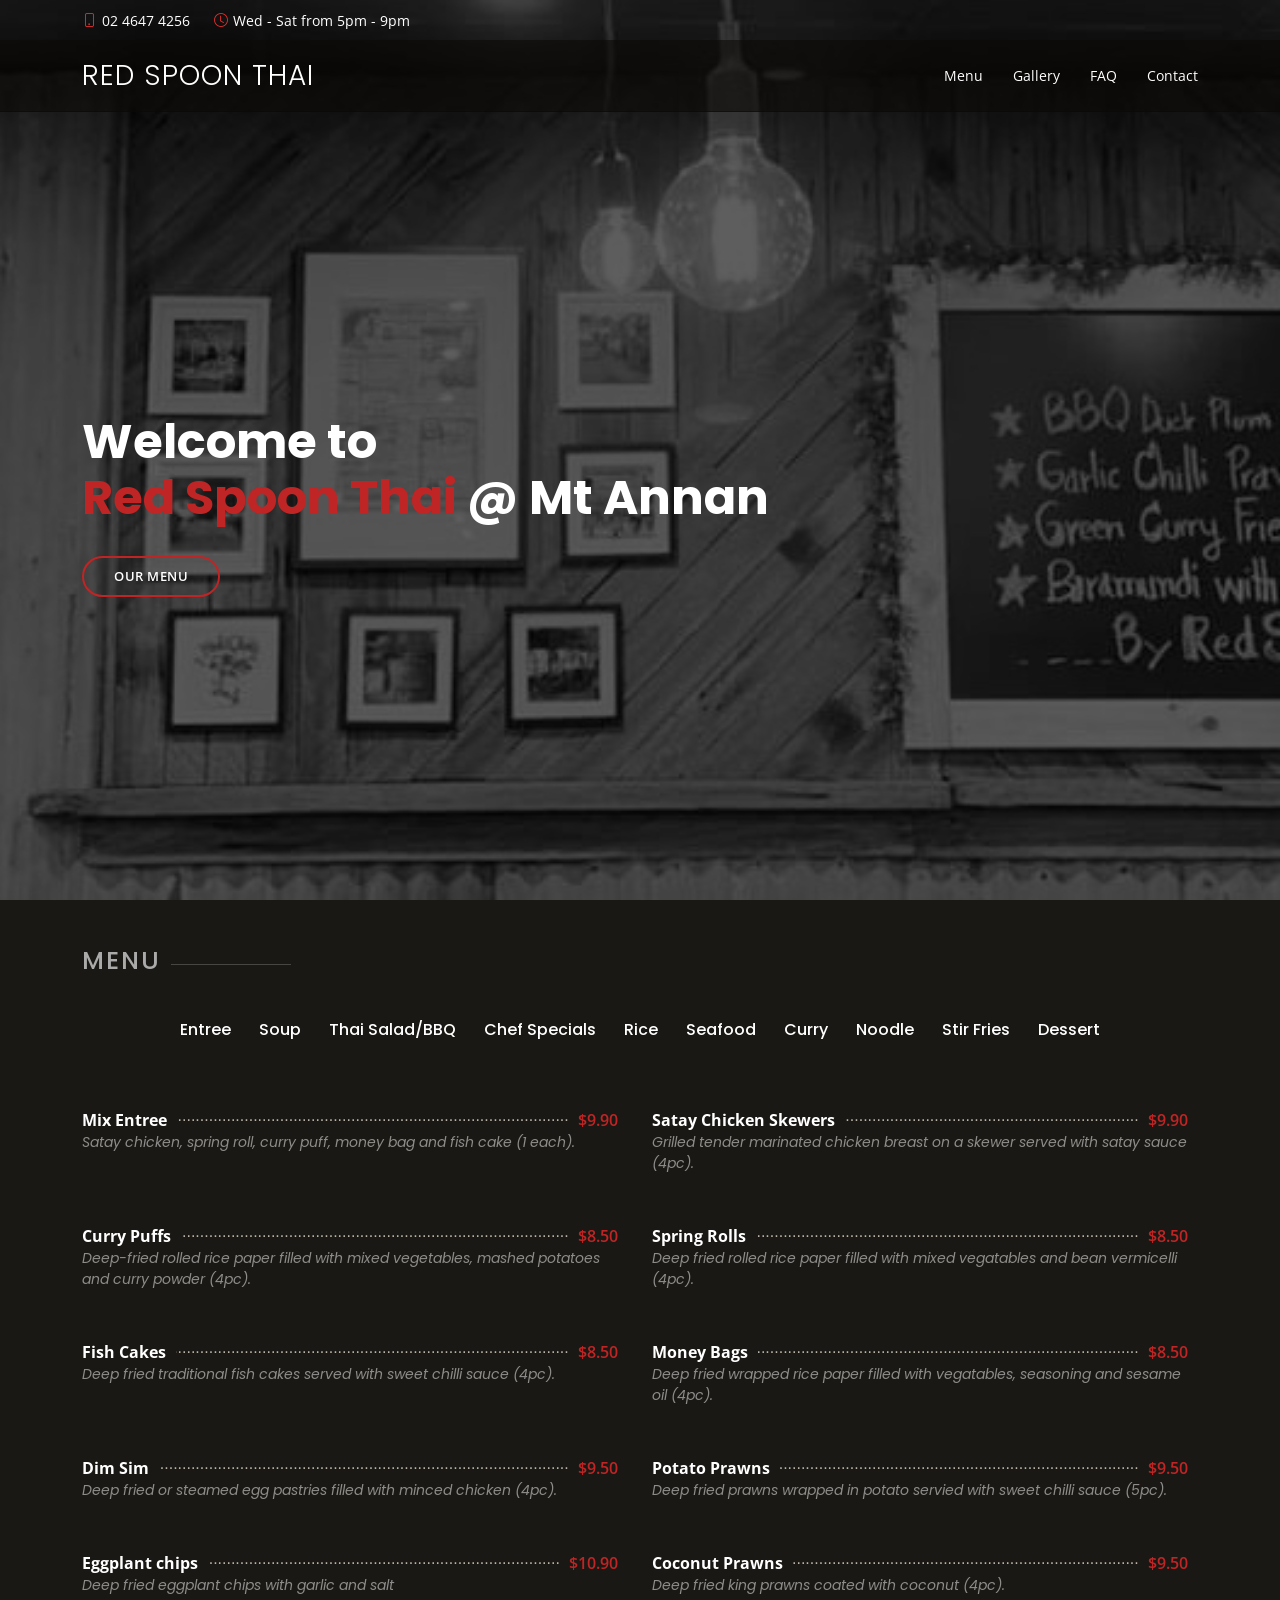
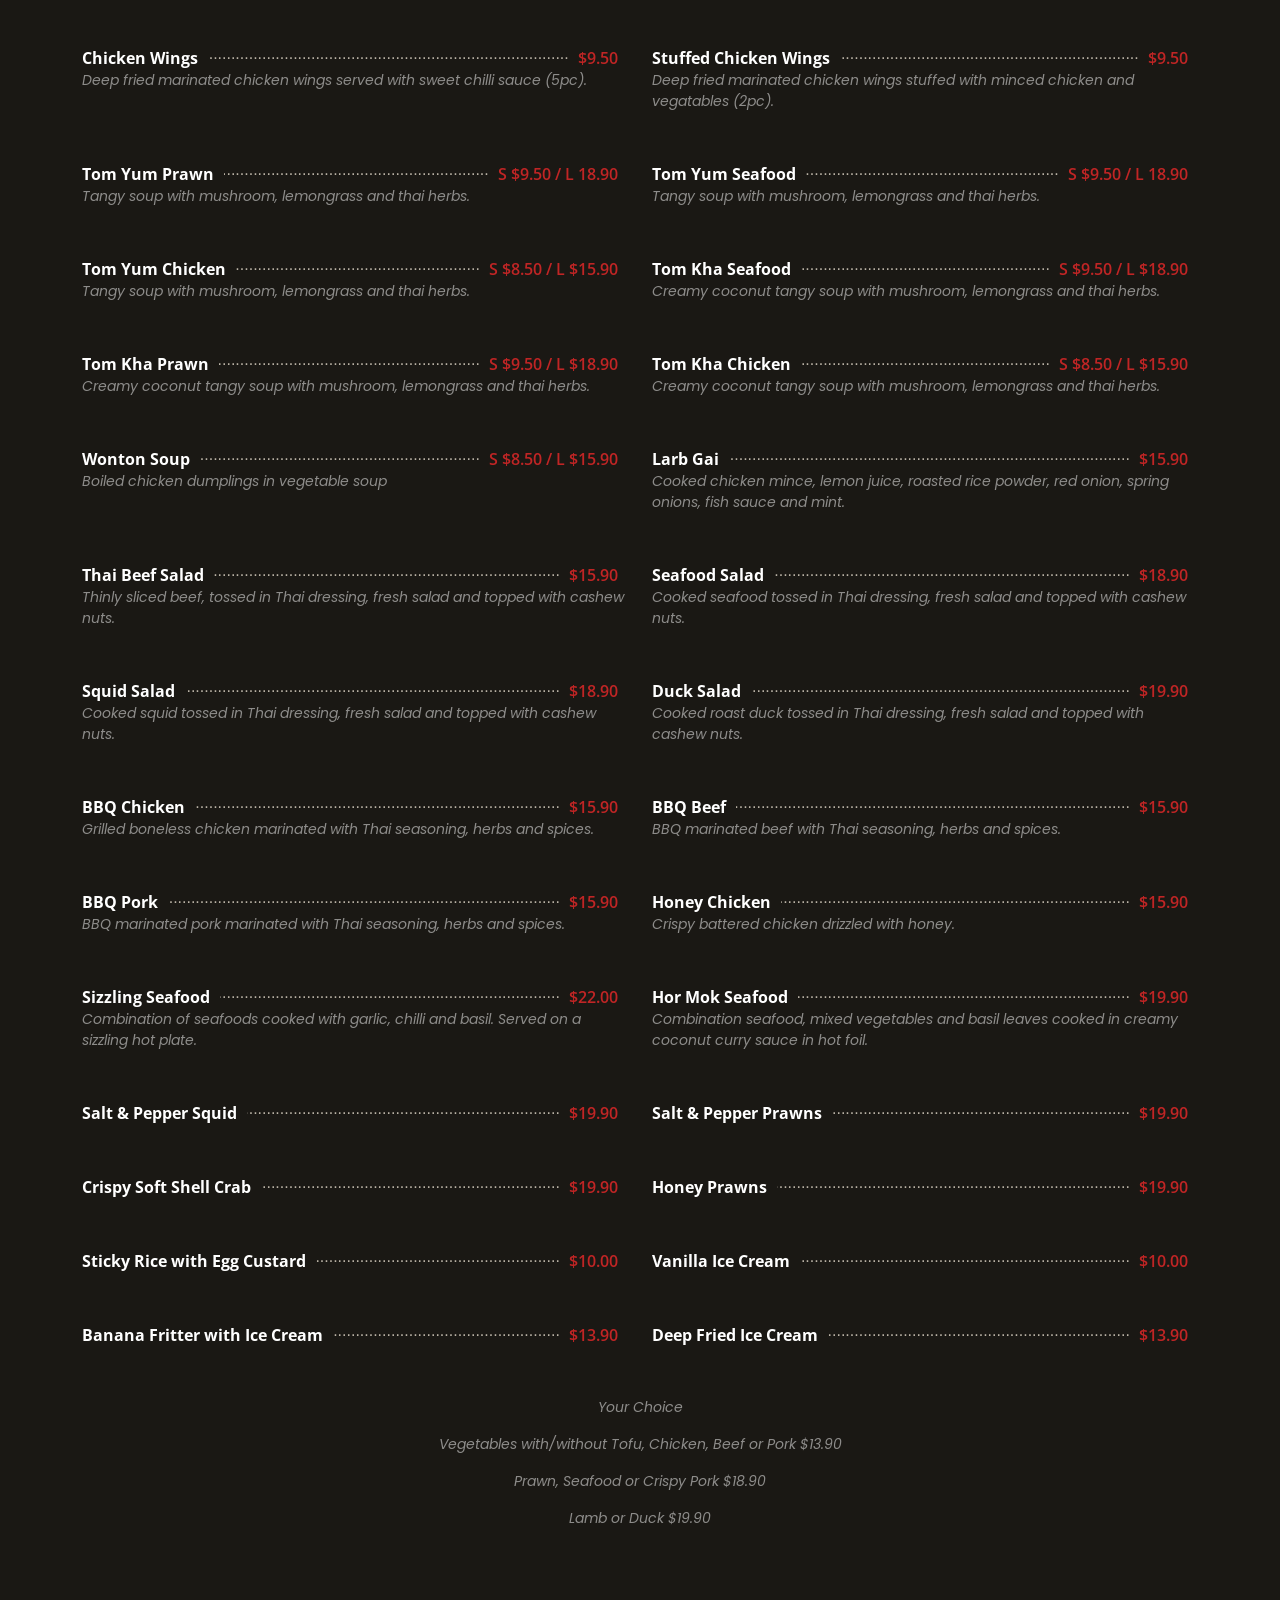
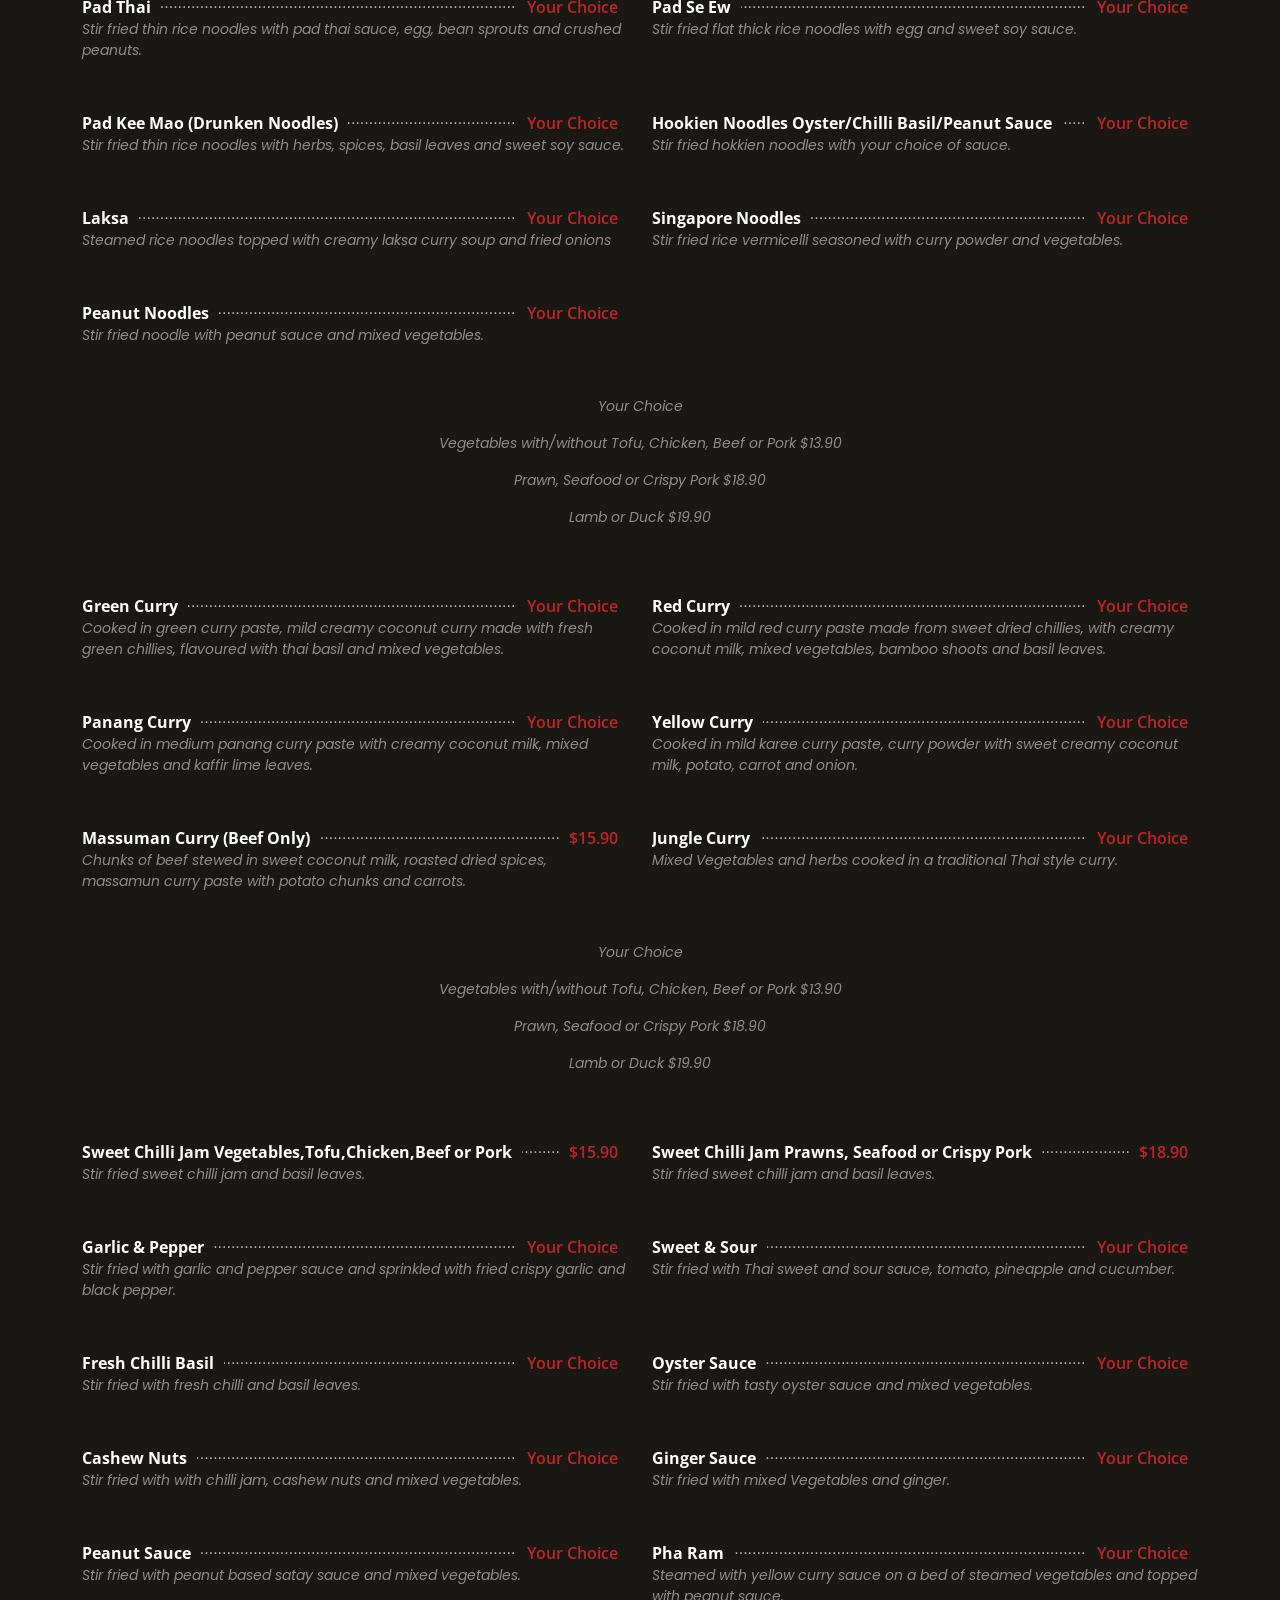
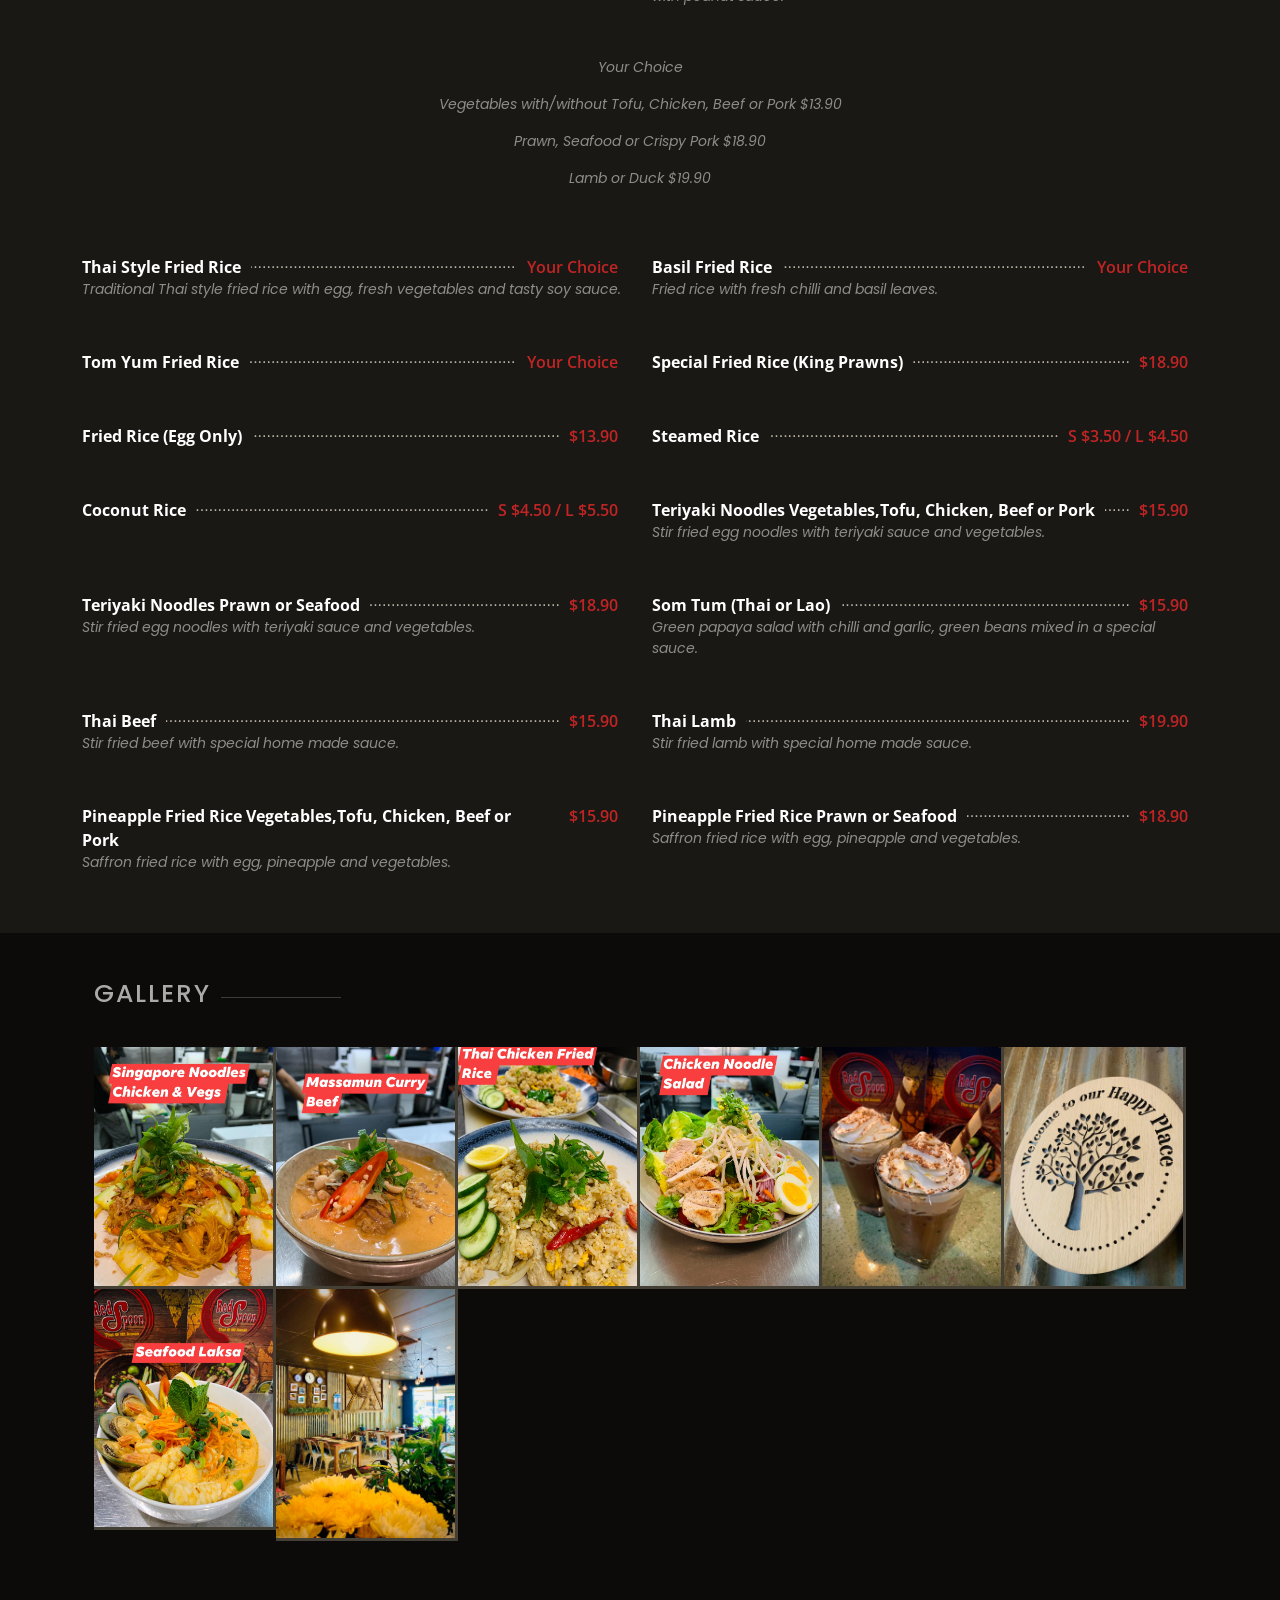
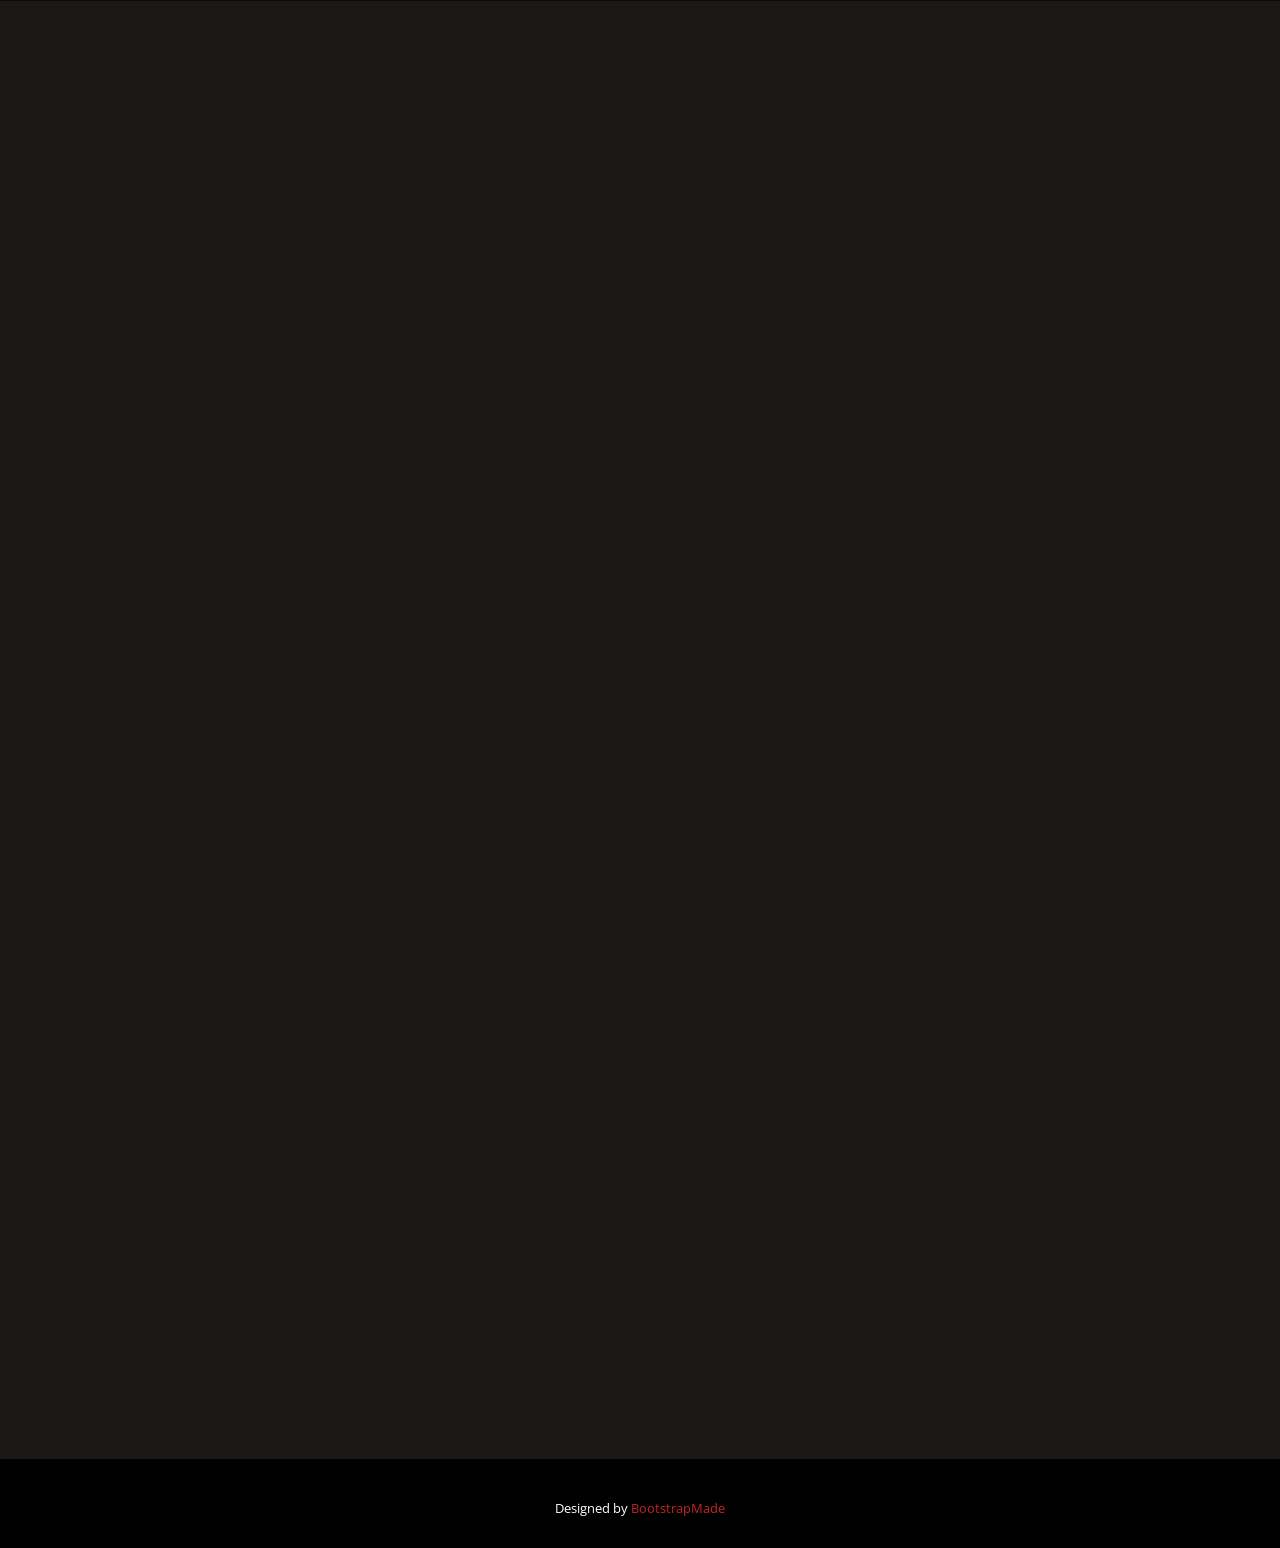
<file: index.html>
<!DOCTYPE html>
<html lang="en">

<head>
  <meta charset="utf-8">
  <meta content="width=device-width, initial-scale=1.0" name="viewport">

  <title>Red Spoon Thai @ Mt Annan</title>
  <meta content="" name="description">
  <meta content="" name="keywords">

  <!-- Favicons 
  <link href="assets/img/redspoonlogo.PNG" rel="icon">
  <link href="assets/img/redspoonlogo.png" rel="apple-touch-icon">
  -->

  <!-- Google Fonts -->
  <link href="https://fonts.googleapis.com/css?family=Open+Sans:300,300i,400,400i,600,600i,700,700i|Playfair+Display:ital,wght@0,400;0,500;0,600;0,700;1,400;1,500;1,600;1,700|Poppins:300,300i,400,400i,500,500i,600,600i,700,700i" rel="stylesheet">

  <!-- Vendor CSS Files -->
  <link href="assets/vendor/animate.css/animate.min.css" rel="stylesheet">
  <link href="assets/vendor/aos/aos.css" rel="stylesheet">
  <link href="assets/vendor/bootstrap/css/bootstrap.min.css" rel="stylesheet">
  <link href="assets/vendor/bootstrap-icons/bootstrap-icons.css" rel="stylesheet">
  <link href="assets/vendor/boxicons/css/boxicons.min.css" rel="stylesheet">
  <link href="assets/vendor/glightbox/css/glightbox.min.css" rel="stylesheet">
  <link href="assets/vendor/swiper/swiper-bundle.min.css" rel="stylesheet">

  <!-- Template Main CSS File -->
  <link href="assets/css/style.css" rel="stylesheet">

  <!-- =======================================================
  * Template Name: Restaurantly - v3.3.0
  * Template URL: https://bootstrapmade.com/restaurantly-restaurant-template/
  * Author: BootstrapMade.com
  * License: https://bootstrapmade.com/license/
  ======================================================== -->
</head>

<body>

  <!-- ======= Top Bar ======= -->
  <div id="topbar" class="d-flex align-items-center fixed-top">
    <div class="container d-flex justify-content-center justify-content-md-between">

      <div class="contact-info d-flex align-items-center">
        <i class="bi bi-phone d-flex align-items-center"><span>02 4647 4256</span></i>
        <i class="bi bi-clock d-flex align-items-center ms-4"><span>Wed - Sat from 5pm - 9pm</span></i>
      </div>
    </div>
  </div>

  <!-- ======= Header ======= -->
  <header id="header" class="fixed-top d-flex align-items-cente">
    <div class="container-fluid container-xl d-flex align-items-center justify-content-lg-between">

       <h1 class="logo me-auto me-lg-0"><a href="index.html">Red Spoon Thai</a></h1>
      <!-- Uncomment below if you prefer to use an image logo -->
      <!--<a href="index.html" class="logo me-auto me-lg-0"><img src="assets\img\redspoonlogo.PNG" alt="" class="img-fluid"></a> -->

      <nav id="navbar" class="navbar order-last order-lg-0">
        <ul>
          <!-- <li><a class="nav-link scrollto" href="#about">About</a></li> -->
          <li><a class="nav-link scrollto" href="#menu">Menu</a></li>
          <!-- <li><a class="nav-link scrollto" href="#specials">News</a></li> -->
          <li><a class="nav-link scrollto" href="#gallery">Gallery</a></li>
          <li><a class="nav-link scrollto" href="#faq">FAQ</a></li>
          <li><a class="nav-link scrollto" href="#contact">Contact</a></li>
        </ul>
        <i class="bi bi-list mobile-nav-toggle"></i>
      </nav><!-- .navbar -->
    </div>
  </header><!-- End Header -->

  <!-- ======= Hero Section ======= -->
  <section id="hero" class="d-flex align-items-center">
    <div class="container position-relative text-center text-lg-start" data-aos="zoom-in" data-aos-delay="100">
      <div class="row">
        <div class="col-lg-8">
          <h1>Welcome to </h1>
          <h1><span>Red Spoon Thai </span>@ Mt Annan</h1>
          <div class="btns">
            <a href="#menu" class="btn-menu animated fadeInUp scrollto">Our Menu</a>
          </div>
        </div>

      </div>
    </div>
  </section><!-- End Hero -->

  <main id="main">

    <!-- ======= About Section ======= 
    <section id="about" class="about">
      <div class="container" data-aos="fade-up">

        <div class="row">
          <div class="col-lg-6 order-1 order-lg-2" data-aos="zoom-in" data-aos-delay="100">
            <div class="about-img">
              <img src="assets/img/about.jpg" alt="">
            </div>
          </div>
          <div class="col-lg-6 pt-4 pt-lg-0 order-2 order-lg-1 content">
            <h3>Placeholder</h3>
            <p class="fst-italic">
              Placeholder
            </p>
            <ul>
              <li><i class="bi bi-check-circle"></i>Point 1</li>
              <li><i class="bi bi-check-circle"></i>Point 2</li>
              <li><i class="bi bi-check-circle"></i>Point 3</li>
            </ul>
            <p>
              Placeholder
            </p>
          </div>
        </div>

      </div>
    </section>
    End About Section -->

    <!-- ======= Menu Section ======= -->
    <section id="menu" class="menu section-bg">
      <div class="container" data-aos="fade-up">

        <div class="section-title">
          <h2>Menu</h2>
          <!--<p>Check Our Menu</p>-->
        </div>

        <div class="row" data-aos="fade-up" data-aos-delay="100">
          <div class="col-lg-12 d-flex justify-content-center">
            <ul id="menu-flters">
              <li data-filter=".filter-entree">Entree</li>
              <li data-filter=".filter-soup">Soup</li>
              <li data-filter=".filter-salad">Thai Salad/BBQ</li>
              <li data-filter=".filter-chef">Chef Specials</li>
              <li data-filter=".filter-rice">Rice</li>
              <li data-filter=".filter-seafood">Seafood</li>
              <li data-filter=".filter-curry">Curry</li>
              <li data-filter=".filter-noodle">Noodle</li>
              <li data-filter=".filter-stir">Stir Fries</li>
              <li data-filter=".filter-dessert">Dessert</li>
            </ul>
          </div>
        </div>

        <div class="row menu-container" data-aos="fade-up" data-aos-delay="200">
    <!-- ======= Entrees  ======= -->
          <div class="col-lg-6 menu-item filter-entree">
            <div class="menu-content">
              <a>Mix Entree</a><span>$9.90</span>
            </div>
            <div class="menu-ingredients">
              Satay chicken, spring roll, curry puff, money bag and fish cake (1 each).
            </div>
          </div>

          <div class="col-lg-6 menu-item filter-entree">
            <div class="menu-content">
              <a>Satay Chicken Skewers</a><span>$9.90</span>
            </div>
            <div class="menu-ingredients">
              Grilled tender marinated chicken breast on a skewer served with satay sauce (4pc).
            </div>
          </div>

          <div class="col-lg-6 menu-item filter-entree">
            <div class="menu-content">
              <a>Curry Puffs</a><span>$8.50</span>
            </div>
            <div class="menu-ingredients">
              Deep-fried rolled rice paper filled with mixed vegetables, mashed potatoes and curry powder (4pc).
            </div>
          </div>

          <div class="col-lg-6 menu-item filter-entree">
            <div class="menu-content">
              <a>Spring Rolls</a><span>$8.50</span>
            </div>
            <div class="menu-ingredients">
              Deep fried rolled rice paper filled with mixed vegatables and bean vermicelli (4pc).
            </div>
          </div>

          <div class="col-lg-6 menu-item filter-entree">
            <div class="menu-content">
              <a>Fish Cakes</a><span>$8.50</span>
            </div>
            <div class="menu-ingredients">
              Deep fried traditional fish cakes served with sweet chilli sauce (4pc).
            </div>
          </div>

          <div class="col-lg-6 menu-item filter-entree">
            <div class="menu-content">
              <a>Money Bags</a><span>$8.50</span>
            </div>
            <div class="menu-ingredients">
              Deep fried wrapped rice paper filled with vegatables, seasoning and sesame oil (4pc).
            </div>
          </div>

          <div class="col-lg-6 menu-item filter-entree">
            <div class="menu-content">
              <a>Dim Sim</a><span>$9.50</span>
            </div>
            <div class="menu-ingredients">
              Deep fried or steamed egg pastries filled with minced chicken (4pc).
            </div>
          </div>

          <div class="col-lg-6 menu-item filter-entree">
            <div class="menu-content">
              <a>Potato Prawns</a><span>$9.50</span>
            </div>
            <div class="menu-ingredients">
              Deep fried prawns wrapped in potato servied with sweet chilli sauce (5pc).  
            </div>
          </div>

          <div class="col-lg-6 menu-item filter-entree">
            <div class="menu-content">
              <a>Eggplant chips </a><span>$10.90</span>
            </div>
            <div class="menu-ingredients">
              Deep fried eggplant chips with garlic and salt 
            </div>
          </div>

          <div class="col-lg-6 menu-item filter-entree">
            <div class="menu-content">
              <a> Coconut Prawns</a><span>$9.50</span>
            </div>
            <div class="menu-ingredients">
              Deep fried king prawns coated with coconut (4pc).
            </div>
          </div>

          <div class="col-lg-6 menu-item filter-entree">
            <div class="menu-content">
              <a>Chicken Wings</a><span>$9.50</span>
            </div>
            <div class="menu-ingredients">
              Deep fried marinated chicken wings served with sweet chilli sauce (5pc).
            </div>
          </div>


          <div class="col-lg-6 menu-item filter-entree">
            <div class="menu-content">
              <a>Stuffed Chicken Wings</a><span>$9.50</span>
            </div>
            <div class="menu-ingredients">
              Deep fried marinated chicken wings stuffed with minced chicken and vegatables (2pc).
            </div>
          </div>

              <!-- ======= Soups  ======= -->
            
          <div class="col-lg-6 menu-item filter-soup">
            <div class="menu-content">
              <a>Tom Yum Prawn</a><span>S $9.50 / L 18.90</span>
            </div>
            <div class="menu-ingredients">
              Tangy soup with mushroom, lemongrass and thai herbs.
            </div>
          </div>

          <div class="col-lg-6 menu-item filter-soup">
            <div class="menu-content">
              <a>Tom Yum Seafood</a><span>S $9.50 / L 18.90</span>
            </div>
            <div class="menu-ingredients">
              Tangy soup with mushroom, lemongrass and thai herbs.
            </div>
          </div>

          <div class="col-lg-6 menu-item filter-soup">
            <div class="menu-content">
              <a>Tom Yum Chicken</a><span>S $8.50 / L $15.90</span>
            </div>
            <div class="menu-ingredients">
              Tangy soup with mushroom, lemongrass and thai herbs.
            </div>
          </div>

          <div class="col-lg-6 menu-item filter-soup">
            <div class="menu-content">
              <a>Tom Kha Seafood</a><span>S $9.50 / L $18.90</span>
            </div>
            <div class="menu-ingredients">
              Creamy coconut tangy soup with mushroom, lemongrass and thai herbs.
            </div>
          </div>

          
          <div class="col-lg-6 menu-item filter-soup">
            <div class="menu-content">
              <a>Tom Kha Prawn</a><span>S $9.50 / L $18.90</span>
            </div>
            <div class="menu-ingredients">
              Creamy coconut tangy soup with mushroom, lemongrass and thai herbs.
            </div>
          </div>

          
          <div class="col-lg-6 menu-item filter-soup">
            <div class="menu-content">
              <a>Tom Kha Chicken</a><span>S $8.50 / L $15.90</span>
            </div>
            <div class="menu-ingredients">
              Creamy coconut tangy soup with mushroom, lemongrass and thai herbs.
            </div>
          </div>

          <div class="col-lg-6 menu-item filter-soup">
            <div class="menu-content">
              <a>Wonton Soup</a><span>S $8.50 / L $15.90</span>
            </div>
            <div class="menu-ingredients">
              Boiled chicken dumplings in vegetable soup
            </div>
          </div>
    <!-- ======= SaladBBQ  ======= -->
    <div class="col-lg-6 menu-item filter-salad">
      <div class="menu-content">
        <a>Larb Gai</a><span>$15.90</span>
      </div>
      <div class="menu-ingredients">
        Cooked chicken mince, lemon juice, roasted rice powder, red onion, spring onions, fish sauce and mint.
      </div>
    </div>

    <div class="col-lg-6 menu-item filter-salad">
      <div class="menu-content">
        <a>Thai Beef Salad</a><span>$15.90</span>
      </div>
      <div class="menu-ingredients">
        Thinly sliced beef, tossed in Thai dressing, fresh salad and topped with cashew nuts.
      </div>
    </div>

    <div class="col-lg-6 menu-item filter-salad">
      <div class="menu-content">
        <a>Seafood Salad</a><span>$18.90</span>
      </div>
      <div class="menu-ingredients">
        Cooked seafood tossed in Thai dressing, fresh salad and topped with cashew nuts. 
      </div>
    </div>

    <div class="col-lg-6 menu-item filter-salad">
      <div class="menu-content">
        <a>Squid Salad</a><span>$18.90</span>
      </div>
      <div class="menu-ingredients">
        Cooked squid tossed in Thai dressing, fresh salad and topped with cashew nuts.
      </div>
    </div>

    <div class="col-lg-6 menu-item filter-salad">
      <div class="menu-content">
        <a>Duck Salad</a><span>$19.90</span>
      </div>
      <div class="menu-ingredients">
        Cooked roast duck tossed in Thai dressing, fresh salad and topped with cashew nuts.
      </div>
    </div>

    <div class="col-lg-6 menu-item filter-salad">
      <div class="menu-content">
        <a>BBQ Chicken</a><span>$15.90</span>
      </div>
      <div class="menu-ingredients">
        Grilled boneless chicken marinated with Thai seasoning, herbs and spices. 
      </div>
    </div>

    <div class="col-lg-6 menu-item filter-salad">
      <div class="menu-content">
        <a>BBQ Beef</a><span>$15.90</span>
      </div>
      <div class="menu-ingredients">
        BBQ marinated beef with Thai seasoning, herbs and spices. 
      </div>
    </div>

    <div class="col-lg-6 menu-item filter-salad">
      <div class="menu-content">
        <a>BBQ Pork</a><span>$15.90</span>
      </div>
      <div class="menu-ingredients">
        BBQ marinated pork marinated with Thai seasoning, herbs and spices. 
      </div>
    </div>

    <div class="col-lg-6 menu-item filter-salad">
      <div class="menu-content">
        <a>Honey Chicken</a><span>$15.90</span>
      </div>
      <div class="menu-ingredients">
        Crispy battered chicken drizzled with honey. 
      </div>
    </div>

    <!-- SEAFOOD -->

    <div class="col-lg-6 menu-item filter-seafood">
      <div class="menu-content">
        <a>Sizzling Seafood</a><span>$22.00</span>
      </div>
      <div class="menu-ingredients">
        Combination of seafoods cooked with garlic, chilli and basil. Served on a sizzling hot plate.
      </div>
    </div>

    <div class="col-lg-6 menu-item filter-seafood">
      <div class="menu-content">
        <a>Hor Mok Seafood</a><span>$19.90</span>
      </div>
      <div class="menu-ingredients">
        Combination seafood, mixed vegetables and basil leaves cooked in creamy coconut curry sauce in hot foil. 
      </div>
    </div>

    <div class="col-lg-6 menu-item filter-seafood">
      <div class="menu-content">
        <a>Salt & Pepper Squid</a><span>$19.90</span>
      </div>
    </div>

    <div class="col-lg-6 menu-item filter-seafood">
      <div class="menu-content">
        <a>Salt & Pepper Prawns</a><span>$19.90</span>
      </div>
    </div>

    <div class="col-lg-6 menu-item filter-seafood">
      <div class="menu-content">
        <a>Crispy Soft Shell Crab</a><span>$19.90</span>
      </div>
    </div>

    <div class="col-lg-6 menu-item filter-seafood">
      <div class="menu-content">
        <a>Honey Prawns</a><span>$19.90</span>
      </div>
    </div>

    <!-- dessert-->

    <div class="col-lg-6 menu-item filter-dessert">
      <div class="menu-content">
        <a>Sticky Rice with Egg Custard</a><span>$10.00</span>
      </div>
    </div>

    
    <div class="col-lg-6 menu-item filter-dessert">
      <div class="menu-content">
        <a>Vanilla Ice Cream</a><span>$10.00</span>
      </div>
    </div>

    <div class="col-lg-6 menu-item filter-dessert">
      <div class="menu-content">
        <a>Banana Fritter with Ice Cream</a><span>$13.90</span>
      </div>
    </div>

    <div class="col-lg-6 menu-item filter-dessert">
      <div class="menu-content">
        <a>Deep Fried Ice Cream</a><span>$13.90</span>
      </div>
    </div>

    <!-- noodle-->
      <div class="col-lg-12 filter-noodle menu-item text-center">
        <!--<div class="menu-content"></div>-->
        <div class="menu-ingredients">
          <p><a>Your Choice</a></p>
          <p><a>Vegetables with/without Tofu, Chicken, Beef or Pork  $13.90</a></p>
          <p><a>Prawn, Seafood or Crispy Pork  $18.90</a></p>
          <p><a>Lamb or Duck  $19.90</a></p>
        </div>
      </div>

      <div class="col-lg-6 menu-item filter-noodle">
        <div class="menu-content">
          <a>Pad Thai</a><span>Your Choice</span>
        </div>
        <div class="menu-ingredients">
        Stir fried thin rice noodles with pad thai sauce, egg, bean sprouts and crushed peanuts. 
        </div>
     </div>
    
    <div class="col-lg-6 menu-item filter-noodle">
      <div class="menu-content">
        <a>Pad Se Ew</a><span>Your Choice</span>
      </div>
      <div class="menu-ingredients">
        Stir fried flat thick rice noodles with egg and sweet soy sauce.  
      </div>
    </div>

    <div class="col-lg-6 menu-item filter-noodle">
      <div class="menu-content">
        <a>Pad Kee Mao (Drunken Noodles)</a><span>Your Choice</span>
      </div>
      <div class="menu-ingredients">
        Stir fried thin rice noodles with herbs, spices, basil leaves and sweet soy sauce. 
      </div>
    </div>


    <div class="col-lg-6 menu-item filter-noodle">
      <div class="menu-content">
        <a>Hookien Noodles Oyster/Chilli Basil/Peanut Sauce</a><span>Your Choice</span>
      </div>
      <div class="menu-ingredients">
        Stir fried hokkien noodles with your choice of sauce. 
      </div>
    </div>

    <div class="col-lg-6 menu-item filter-noodle">
      <div class="menu-content">
        <a>Laksa</a><span>Your Choice</span>
      </div>
      <div class="menu-ingredients">
        Steamed rice noodles topped with creamy laksa curry soup and fried onions
      </div>
    </div>

    <div class="col-lg-6 menu-item filter-noodle">
      <div class="menu-content">
        <a>Singapore Noodles</a><span>Your Choice</span>
      </div>
      <div class="menu-ingredients">
        Stir fried rice vermicelli seasoned with curry powder and vegetables.
      </div>
    </div>

    <div class="col-lg-6 menu-item filter-noodle">
      <div class="menu-content">
        <a>Peanut Noodles</a><span>Your Choice</span>
      </div>
      <div class="menu-ingredients">
        Stir fried noodle with peanut sauce and mixed vegetables.
      </div>
    </div>

    <!-- currry-->

    <div class="col-lg-12 filter-curry menu-item text-center">
      <div class="menu-ingredients">
        <p><a>Your Choice</a></p>
        <p><a>Vegetables with/without Tofu, Chicken, Beef or Pork  $13.90</a></p>
        <p><a>Prawn, Seafood or Crispy Pork  $18.90</a></p>
        <p><a>Lamb or Duck  $19.90</a></p>
      </div>
    </div>
    
    <div class="col-lg-6 menu-item filter-curry">
      <div class="menu-content">
        <a>Green Curry</a><span>Your Choice</span>
      </div>
      <div class="menu-ingredients">
        Cooked in green curry paste, mild creamy coconut curry made with fresh green chillies, flavoured with thai basil and mixed vegetables.
      </div>
    </div>

    <div class="col-lg-6 menu-item filter-curry">
      <div class="menu-content">
        <a>Red Curry </a><span>Your Choice</span>
      </div>
      <div class="menu-ingredients">
        Cooked in mild red curry paste made from sweet dried chillies, with creamy coconut milk, mixed vegetables, bamboo shoots and basil leaves.
      </div>
    </div>

    <div class="col-lg-6 menu-item filter-curry">
      <div class="menu-content">
        <a>Panang Curry </a><span>Your Choice</span>
      </div>
      <div class="menu-ingredients">
        Cooked in medium panang curry paste with creamy coconut milk, mixed vegetables and kaffir lime leaves.
      </div>
    </div>

    <div class="col-lg-6 menu-item filter-curry">
      <div class="menu-content">
        <a>Yellow Curry </a><span>Your Choice</span>
      </div>
      <div class="menu-ingredients">
        Cooked in mild karee curry paste, curry powder with sweet creamy coconut milk, potato, carrot and onion.
      </div>
    </div>

    <div class="col-lg-6 menu-item filter-curry">
      <div class="menu-content">
        <a>Massuman Curry (Beef Only)</a><span>$15.90</span>
      </div>
      <div class="menu-ingredients">
        Chunks of beef stewed in sweet coconut milk, roasted dried spices, massamun curry paste with potato chunks and carrots.
      </div>
    </div>

    <div class="col-lg-6 menu-item filter-curry">
      <div class="menu-content">
        <a>Jungle Curry </a><span>Your Choice</span>
      </div>
      <div class="menu-ingredients">
        Mixed Vegetables and herbs cooked in a traditional Thai style curry.
      </div>
    </div>


    <!-- stirfries-->

    <div class="col-lg-12 filter-stir menu-item text-center">
      <div class="menu-ingredients">
        <p><a>Your Choice</a></p>
        <p><a>Vegetables with/without Tofu, Chicken, Beef or Pork  $13.90</a></p>
        <p><a>Prawn, Seafood or Crispy Pork  $18.90</a></p>
        <p><a>Lamb or Duck  $19.90</a></p>
      </div>
    </div>

    <div class="col-lg-6 menu-item filter-stir">
      <div class="menu-content">
        <a>Sweet Chilli Jam Vegetables,Tofu,Chicken,Beef or Pork</a><span>$15.90</span>
      </div>
      <div class="menu-ingredients">
        Stir fried sweet chilli jam and basil leaves.
      </div>
    </div>

    
    <div class="col-lg-6 menu-item filter-stir">
      <div class="menu-content">
        <a>Sweet Chilli Jam Prawns, Seafood or Crispy Pork</a><span>$18.90</span>
      </div>
      <div class="menu-ingredients">
        Stir fried sweet chilli jam and basil leaves.
      </div>
    </div>
    
    
    <div class="col-lg-6 menu-item filter-stir">
      <div class="menu-content">
        <a>Garlic & Pepper</a><span>Your Choice</span>
      </div>
      <div class="menu-ingredients">
        Stir fried with garlic and pepper sauce and sprinkled with fried crispy garlic and black pepper. 
      </div>
    </div>

    
    <div class="col-lg-6 menu-item filter-stir">
      <div class="menu-content">
        <a>Sweet & Sour</a><span>Your Choice</span>
      </div>
      <div class="menu-ingredients">
        Stir fried with Thai sweet and sour sauce, tomato, pineapple and cucumber.
      </div>
    </div>

    <div class="col-lg-6 menu-item filter-stir">
      <div class="menu-content">
        <a>Fresh Chilli Basil</a><span>Your Choice</span>
      </div>
      <div class="menu-ingredients">
        Stir fried with fresh chilli and basil leaves.
      </div>
    </div>

    <div class="col-lg-6 menu-item filter-stir">
      <div class="menu-content">
        <a>Oyster Sauce</a><span>Your Choice</span>
      </div>
      <div class="menu-ingredients">
        Stir fried with tasty oyster sauce and mixed vegetables.
      </div>
    </div>


    <div class="col-lg-6 menu-item filter-stir">
      <div class="menu-content">
        <a>Cashew Nuts</a><span>Your Choice</span>
      </div>
      <div class="menu-ingredients">
        Stir fried with with chilli jam, cashew nuts and mixed vegetables.
      </div>
    </div>

    <div class="col-lg-6 menu-item filter-stir">
      <div class="menu-content">
        <a>Ginger Sauce</a><span>Your Choice</span>
      </div>
      <div class="menu-ingredients">
        Stir fried with mixed Vegetables and ginger.
      </div>
    </div>

    <div class="col-lg-6 menu-item filter-stir">
      <div class="menu-content">
        <a>Peanut Sauce</a><span>Your Choice</span>
      </div>
      <div class="menu-ingredients">
        Stir fried with peanut based satay sauce and mixed vegetables.
      </div>
    </div>

    <div class="col-lg-6 menu-item filter-stir">
      <div class="menu-content">
        <a>Pha Ram</a><span>Your Choice</span>
      </div>
      <div class="menu-ingredients">
        Steamed with yellow curry sauce on a bed of steamed vegetables and topped with peanut sauce.
      </div>
    </div>

        <!-- rice-->

    <div class="col-lg-12 filter-rice menu-item text-center">
      <div class="menu-ingredients">
        <p><a>Your Choice</a></p>
        <p><a>Vegetables with/without Tofu, Chicken, Beef or Pork  $13.90</a></p>
        <p><a>Prawn, Seafood or Crispy Pork  $18.90</a></p>
        <p><a>Lamb or Duck  $19.90</a></p>
      </div>
    </div>

    <div class="col-lg-6 menu-item filter-rice">
      <div class="menu-content">
        <a>Thai Style Fried Rice</a><span>Your Choice</span>
      </div>
      <div class="menu-ingredients">
        Traditional Thai style fried rice with egg, fresh vegetables and tasty soy sauce.
      </div>
    </div>

    <div class="col-lg-6 menu-item filter-rice">
      <div class="menu-content">
        <a>Basil Fried Rice</a><span>Your Choice</span>
      </div>
      <div class="menu-ingredients">
        Fried rice with fresh chilli and basil leaves.
      </div>
    </div>

    <div class="col-lg-6 menu-item filter-rice">
      <div class="menu-content">
        <a>Tom Yum Fried Rice</a><span>Your Choice</span>
      </div>
    </div>

    <div class="col-lg-6 menu-item filter-rice">
      <div class="menu-content">
        <a>Special Fried Rice (King Prawns)</a><span>$18.90</span>
      </div>
    </div>

    <div class="col-lg-6 menu-item filter-rice">
      <div class="menu-content">
        <a>Fried Rice (Egg Only)</a><span>$13.90</span>
      </div>
    </div>

    <div class="col-lg-6 menu-item filter-rice">
      <div class="menu-content">
        <a>Steamed Rice</a><span>S $3.50 / L $4.50</span>
      </div>
    </div>

    <div class="col-lg-6 menu-item filter-rice">
      <div class="menu-content">
        <a>Coconut Rice</a><span>S $4.50 / L $5.50</span>
      </div>
    </div>

    <!--special-->
    <div class="col-lg-6 menu-item filter-chef">
      <div class="menu-content">
        <a>Teriyaki Noodles Vegetables,Tofu, Chicken, Beef or Pork</a><span>$15.90</span>
      </div>
      <div class="menu-ingredients">
        Stir fried egg noodles with teriyaki sauce and vegetables.
      </div>
    </div>
    

    <div class="col-lg-6 menu-item filter-chef">
      <div class="menu-content">
        <a>Teriyaki Noodles Prawn or Seafood</a><span>$18.90</span>
      </div>
      <div class="menu-ingredients">
        Stir fried egg noodles with teriyaki sauce and vegetables.
      </div>
    </div>

    
    <div class="col-lg-6 menu-item filter-chef">
      <div class="menu-content">
        <a>Som Tum (Thai or Lao)</a><span>$15.90</span>
      </div>
      <div class="menu-ingredients">
        Green papaya salad with chilli and garlic, green beans mixed in a special sauce.
      </div>
    </div>


    <div class="col-lg-6 menu-item filter-chef">
      <div class="menu-content">
        <a>Thai Beef</a><span>$15.90</span>
      </div>
      <div class="menu-ingredients">
        Stir fried beef with special home made sauce.
      </div>
    </div>

    <div class="col-lg-6 menu-item filter-chef">
      <div class="menu-content">
        <a>Thai Lamb</a><span>$19.90</span>
      </div>
      <div class="menu-ingredients">
        Stir fried lamb with special home made sauce.
      </div>
    </div>

    <div class="col-lg-6 menu-item filter-chef">
      <div class="menu-content">
        <a>Pineapple Fried Rice Vegetables,Tofu, Chicken, Beef or Pork</a><span>$15.90</span>
      </div>
      <div class="menu-ingredients">
        Saffron fried rice with egg, pineapple and vegetables.
      </div>
    </div>
    

    <div class="col-lg-6 menu-item filter-chef">
      <div class="menu-content">
        <a>Pineapple Fried Rice Prawn or Seafood</a><span>$18.90</span>
      </div>
      <div class="menu-ingredients">
        Saffron fried rice with egg, pineapple and vegetables.
      </div>
    </div>


        </div>
      </div>
    </section><!-- End Menu Section -->

    <!-- ======= Specials Section ======= 
    <section id="specials" class="specials">
      <div class="container" data-aos="fade-up">

        <div class="section-title">
          <h2>News</h2>
          <p>What's happening @ Red Spoon</p>
        </div>

        <div class="row" data-aos="fade-up" data-aos-delay="100">
          <div class="col-lg-3">
            <ul class="nav nav-tabs flex-column">
              <li class="nav-item">
                <a class="nav-link active show" data-bs-toggle="tab" href="#tab-1">5/7/2021: Lockdown Trading Hours</a>
              </li>
              <li class="nav-item">
                <a class="nav-link" data-bs-toggle="tab" href="#tab-2">26/6/2021: Lockdown Takeaway Only</a>
              </li>
            </ul>
          </div>
          <div class="col-lg-9 mt-4 mt-lg-0">
            <div class="tab-content">
              <div class="tab-pane active show" id="tab-1">
                <div class="row">
                  <div class="col-lg-8 details order-2 order-lg-1">
                    <h3>Lockdown Trading Hours</h3>
                    <p class="fst-italic">We will open on Friday and Saturday night 5 - 9 pm only until restriction is lift .</p>
                    <p>Sorry for any inconvenience &Thank you for your kindly support.</p>
                  </div>
                  <div class="col-lg-4 text-center order-1 order-lg-2">
                  </div>
                </div>
              </div>
              <div class="tab-pane" id="tab-2">
                <div class="row">
                  <div class="col-lg-8 details order-2 order-lg-1">
                    <h3>Takeaway Only</h3>
                    <p class="fst-italic">
                      Due to the current circumstances we are going to do TAKE AWAY ONLY until the restricting is lifted and our trading hours may differ.</p>
                    <p>Thank you all for your continued support and we apologise for any inconveniences. 🙏🏻🙏🏻</p>
                  </div>
                  <div class="col-lg-4 text-center order-1 order-lg-2">
                  </div>
                </div>
              </div>
              <div class="tab-pane" id="tab-3">
                <div class="row">
                  <div class="col-lg-8 details order-2 order-lg-1">
                    <h3>Impedit facilis occaecati odio neque aperiam sit</h3>
                    <p class="fst-italic">Eos voluptatibus quo. Odio similique illum id quidem non enim fuga. Qui natus non sunt dicta dolor et. In asperiores velit quaerat perferendis aut</p>
                    <p>Iure officiis odit rerum. Harum sequi eum illum corrupti culpa veritatis quisquam. Neque necessitatibus illo rerum eum ut. Commodi ipsam minima molestiae sed laboriosam a iste odio. Earum odit nesciunt fugiat sit ullam. Soluta et harum voluptatem optio quae</p>
                  </div>
                  <div class="col-lg-4 text-center order-1 order-lg-2">
                    <img src="assets/img/specials-3.png" alt="" class="img-fluid">
                  </div>
                </div>
              </div>
              <div class="tab-pane" id="tab-4">
                <div class="row">
                  <div class="col-lg-8 details order-2 order-lg-1">
                    <h3>Fuga dolores inventore laboriosam ut est accusamus laboriosam dolore</h3>
                    <p class="fst-italic">Totam aperiam accusamus. Repellat consequuntur iure voluptas iure porro quis delectus</p>
                    <p>Eaque consequuntur consequuntur libero expedita in voluptas. Nostrum ipsam necessitatibus aliquam fugiat debitis quis velit. Eum ex maxime error in consequatur corporis atque. Eligendi asperiores sed qui veritatis aperiam quia a laborum inventore</p>
                  </div>
                  <div class="col-lg-4 text-center order-1 order-lg-2">
                    <img src="assets/img/specials-4.png" alt="" class="img-fluid">
                  </div>
                </div>
              </div>
              <div class="tab-pane" id="tab-5">
                <div class="row">
                  <div class="col-lg-8 details order-2 order-lg-1">
                    <h3>Est eveniet ipsam sindera pad rone matrelat sando reda</h3>
                    <p class="fst-italic">Omnis blanditiis saepe eos autem qui sunt debitis porro quia.</p>
                    <p>Exercitationem nostrum omnis. Ut reiciendis repudiandae minus. Omnis recusandae ut non quam ut quod eius qui. Ipsum quia odit vero atque qui quibusdam amet. Occaecati sed est sint aut vitae molestiae voluptate vel</p>
                  </div>
                  <div class="col-lg-4 text-center order-1 order-lg-2">
                    <img src="assets/img/specials-5.png" alt="" class="img-fluid">
                  </div>
                </div>
              </div>
            </div>
          </div>
        </div>

      </div>
    </section> End Specials Section -->


    <!-- ======= Gallery Section ======= -->
    <section id="gallery" class="gallery">

      <div class="container" data-aos="fade-up">
        <div class="container position-relative text-center text-lg-start">
        <div class="section-title">
          <h2>Gallery</h2>
          <!-- <p>Some photos from the restaurant</p> -->
        </div>
      </div>

      <div class="container-fluid" data-aos="fade-up" data-aos-delay="100">

        <div class="row g-0">

          <div class="col-lg-2 col-md-4">
            <div class="gallery-item">
              <a href="assets/img/gallery/gallery-1.jpg" class="gallery-lightbox" data-gall="gallery-item">
                <img src="assets/img/gallery/gallery-1.jpg" alt="" class="img-fluid">
              </a>
            </div>
          </div>

          <div class="col-lg-2 col-md-4">
            <div class="gallery-item">
              <a href="assets/img/gallery/gallery-2.jpg" class="gallery-lightbox" data-gall="gallery-item">
                <img src="assets/img/gallery/gallery-2.jpg" alt="" class="img-fluid">
              </a>
            </div>
          </div>

          <div class="col-lg-2 col-md-4">
            <div class="gallery-item">
              <a href="assets/img/gallery/gallery-3.jpg" class="gallery-lightbox" data-gall="gallery-item">
                <img src="assets/img/gallery/gallery-3.jpg" alt="" class="img-fluid">
              </a>
            </div>
          </div>

          <div class="col-lg-2 col-md-4">
            <div class="gallery-item">
              <a href="assets/img/gallery/gallery-4.jpg" class="gallery-lightbox" data-gall="gallery-item">
                <img src="assets/img/gallery/gallery-4.jpg" alt="" class="img-fluid">
              </a>
            </div>
          </div>

          <div class="col-lg-2 col-md-4">
            <div class="gallery-item">
              <a href="assets/img/gallery/gallery-5.jpg" class="gallery-lightbox" data-gall="gallery-item">
                <img src="assets/img/gallery/gallery-5.jpg" alt="" class="img-fluid">
              </a>
            </div>
          </div>

          <div class="col-lg-2 col-md-4">
            <div class="gallery-item">
              <a href="assets/img/gallery/gallery-6.jpg" class="gallery-lightbox" data-gall="gallery-item">
                <img src="assets/img/gallery/gallery-6.jpg" alt="" class="img-fluid">
              </a>
            </div>
          </div>

          <div class="col-lg-2 col-md-4">
            <div class="gallery-item">
              <a href="assets/img/gallery/gallery-7.jpg" class="gallery-lightbox" data-gall="gallery-item">
                <img src="assets/img/gallery/gallery-7.jpg" alt="" class="img-fluid">
              </a>
            </div>
          </div>

          <div class="col-lg-2 col-md-4">
            <div class="gallery-item">
              <a href="assets/img/gallery/gallery-8.jpg" class="gallery-lightbox" data-gall="gallery-item">
                <img src="assets/img/gallery/gallery-8.jpg" alt="" class="img-fluid">
              </a>
            </div>
          </div>

        </div>
      </div>
      </div>
    </section><!-- End Gallery Section -->
 <!-- ======= FAQ Section ======= -->
    <section id="faq" class="menu section-bg">
      <div class="container" data-aos="fade-up">
            
        <div class="section-title">
         <h2>FAQ</h2>
        <!--<p>Check Our Menu</p>-->
          </div>
            
            <div class="col-lg-12 menu-item">
             <!--<div class="menu-content"></div>-->
              <div class="menu-ingredients">
                <p><a href="#">Do you do home delivery?</a></p>
                <p><a>No, not at the moment. Pick up only.</a></p>
                <p><a href="#">Can we order online?</a></p>
                <p><a>Sorry, we are not available on any online ordering services. Please call us on 02 4647 4256 to order.</a></p>
                <p><a href="#">Can you do gluten free meals?</a></p>
                <p><a>Yes only, Oyster, Garlic Pepper and Cashew Nut stirfries, Pad Thai, Pad See Ew and Fried Rice can be made gluten free and only with Chicken, Seafood, Prawn or Vegtables.</a></p>
                <p><a href="#">Are you BYO?</a></p>
                <p><a>Yes we are, BYO and fully licenced - we have house wine and beer.</a></p>
				<p><a href="#">Where can I find latest updates, special events or news?</a></p>
                <p><a>Follow us on Facebook https://www.facebook.com/RedSpoonMtAnnan </a></p>
              </div>
            </div>
      </div>
                    <!---End About Section -->


    <!-- ======= Contact Section ======= -->
    <section id="contact" class="contact">
      <div class="container" data-aos="fade-up">

        <div class="section-title">
          <h2>Contact</h2>
          <!-- <p>Contact Us</p> -->
        </div>
      </div>

      <div data-aos="fade-up">
        <div class="container position-relative text-center text-lg-start">
          <iframe style="border:0; width: 100%; height: 350px;" src="https://www.google.com/maps/embed?pb=!1m18!1m12!1m3!1d934.3747208442196!2d150.7569568835395!3d-34.049571113377375!2m3!1f0!2f0!3f0!3m2!1i1024!2i768!4f13.1!3m3!1m2!1s0x6b12f177a3e62b87%3A0x220886a9aac3fff4!2sRed%20Spoon%20Thai%20%40%20Mt%20Annan!5e0!3m2!1sen!2sau!4v1626080929195!5m2!1sen!2sau" frameborder="0" allowfullscreen></iframe>
       </div>
      </div>

      <div class="container" data-aos="fade-up">

        <div class="row mt-5">

          <div class="col-lg-4">
            <div class="info">
              <div class="address">
                <i class="bi bi-geo-alt"></i>
                <h4>Location:</h4>
                <p>Shop 4/2-4 Main St, Mount Annan NSW 2567</p>
              </div>

              <div class="open-hours">
                <i class="bi bi-clock"></i>
                <h4>Open Hours:</h4>
                <p>
                  Wednesday-Saturday:<br>
                  5:00 PM - 9:00 PM
                </p>
              </div>

              <div class="phone">
                <i class="bi bi-phone"></i>
                <h4>Call:</h4>
                <p>02 4647 4256</p>
              </div>

            </div>

          </div>

        </div>

      </div>
      
    </section><!-- End Contact Section -->

  </main><!-- End #main -->

  <!-- ======= Footer ======= -->
  <footer id="footer">
    <div class="container">
      <div class="copyright">
      </div>
      <div class="credits">
        <!-- All the links in the footer should remain intact. -->
        <!-- You can delete the links only if you purchased the pro version. -->
        <!-- Licensing information: https://bootstrapmade.com/license/ -->
        <!-- Purchase the pro version with working PHP/AJAX contact form: https://bootstrapmade.com/restaurantly-restaurant-template/ -->
        Designed by <a href="https://bootstrapmade.com/">BootstrapMade</a>
      </div>
    </div>
  </footer><!-- End Footer -->

  <div id="preloader"></div>
  <a href="#" class="back-to-top d-flex align-items-center justify-content-center"><i class="bi bi-arrow-up-short"></i></a>

  <!-- Vendor JS Files -->
  <script src="assets/vendor/aos/aos.js"></script>
  <script src="assets/vendor/bootstrap/js/bootstrap.bundle.min.js"></script>
  <script src="assets/vendor/glightbox/js/glightbox.min.js"></script>
  <script src="assets/vendor/isotope-layout/isotope.pkgd.min.js"></script>
  <script src="assets/vendor/php-email-form/validate.js"></script>
  <script src="assets/vendor/swiper/swiper-bundle.min.js"></script>

  <!-- Template Main JS File -->
  <script src="assets/js/main.js"></script>

</body>

</html>
</file>
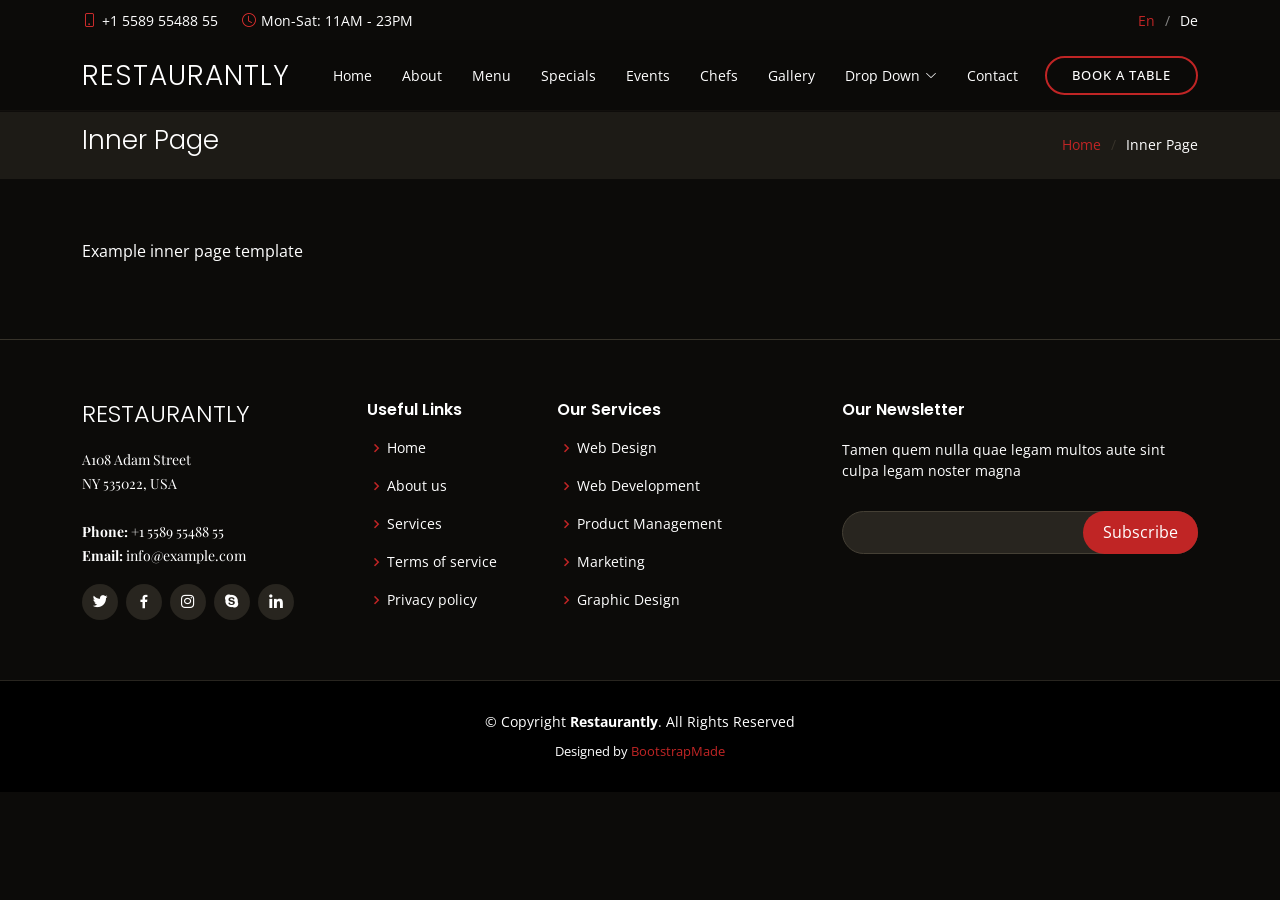
<file: inner-page.html>
<!DOCTYPE html>
<html lang="en">

<head>
  <meta charset="utf-8">
  <meta content="width=device-width, initial-scale=1.0" name="viewport">

  <title>Restaurantly Bootstrap Template - Inner Page</title>
  <meta content="" name="description">
  <meta content="" name="keywords">

  <!-- Favicons -->
  <link href="assets/img/favicon.png" rel="icon">
  <link href="assets/img/apple-touch-icon.png" rel="apple-touch-icon">

  <!-- Google Fonts -->
  <link href="https://fonts.googleapis.com/css?family=Open+Sans:300,300i,400,400i,600,600i,700,700i|Playfair+Display:ital,wght@0,400;0,500;0,600;0,700;1,400;1,500;1,600;1,700|Poppins:300,300i,400,400i,500,500i,600,600i,700,700i" rel="stylesheet">

  <!-- Vendor CSS Files -->
  <link href="assets/vendor/animate.css/animate.min.css" rel="stylesheet">
  <link href="assets/vendor/aos/aos.css" rel="stylesheet">
  <link href="assets/vendor/bootstrap/css/bootstrap.min.css" rel="stylesheet">
  <link href="assets/vendor/bootstrap-icons/bootstrap-icons.css" rel="stylesheet">
  <link href="assets/vendor/boxicons/css/boxicons.min.css" rel="stylesheet">
  <link href="assets/vendor/glightbox/css/glightbox.min.css" rel="stylesheet">
  <link href="assets/vendor/swiper/swiper-bundle.min.css" rel="stylesheet">

  <!-- Template Main CSS File -->
  <link href="assets/css/style.css" rel="stylesheet">

  <!-- =======================================================
  * Template Name: Restaurantly - v3.3.0
  * Template URL: https://bootstrapmade.com/restaurantly-restaurant-template/
  * Author: BootstrapMade.com
  * License: https://bootstrapmade.com/license/
  ======================================================== -->
</head>

<body>

  <!-- ======= Top Bar ======= -->
  <div id="topbar" class="d-flex align-items-center fixed-top">
    <div class="container d-flex justify-content-center justify-content-md-between">

      <div class="contact-info d-flex align-items-center">
        <i class="bi bi-phone d-flex align-items-center"><span>+1 5589 55488 55</span></i>
        <i class="bi bi-clock d-flex align-items-center ms-4"><span> Mon-Sat: 11AM - 23PM</span></i>
      </div>

      <div class="languages d-none d-md-flex align-items-center">
        <ul>
          <li>En</li>
          <li><a href="#">De</a></li>
        </ul>
      </div>
    </div>
  </div>

  <!-- ======= Header ======= -->
  <header id="header" class="fixed-top d-flex align-items-cente">
    <div class="container-fluid container-xl d-flex align-items-center justify-content-lg-between">

      <h1 class="logo me-auto me-lg-0"><a href="index.html">Restaurantly</a></h1>
      <!-- Uncomment below if you prefer to use an image logo -->
      <!-- <a href="index.html" class="logo me-auto me-lg-0"><img src="assets/img/logo.png" alt="" class="img-fluid"></a>-->

      <nav id="navbar" class="navbar order-last order-lg-0">
        <ul>
          <li><a class="nav-link scrollto " href="#hero">Home</a></li>
          <li><a class="nav-link scrollto" href="#about">About</a></li>
          <li><a class="nav-link scrollto" href="#menu">Menu</a></li>
          <li><a class="nav-link scrollto" href="#specials">Specials</a></li>
          <li><a class="nav-link scrollto" href="#events">Events</a></li>
          <li><a class="nav-link scrollto" href="#chefs">Chefs</a></li>
          <li><a class="nav-link scrollto" href="#gallery">Gallery</a></li>
          <li class="dropdown"><a href="#"><span>Drop Down</span> <i class="bi bi-chevron-down"></i></a>
            <ul>
              <li><a href="#">Drop Down 1</a></li>
              <li class="dropdown"><a href="#"><span>Deep Drop Down</span> <i class="bi bi-chevron-right"></i></a>
                <ul>
                  <li><a href="#">Deep Drop Down 1</a></li>
                  <li><a href="#">Deep Drop Down 2</a></li>
                  <li><a href="#">Deep Drop Down 3</a></li>
                  <li><a href="#">Deep Drop Down 4</a></li>
                  <li><a href="#">Deep Drop Down 5</a></li>
                </ul>
              </li>
              <li><a href="#">Drop Down 2</a></li>
              <li><a href="#">Drop Down 3</a></li>
              <li><a href="#">Drop Down 4</a></li>
            </ul>
          </li>
          <li><a class="nav-link scrollto" href="#contact">Contact</a></li>
        </ul>
        <i class="bi bi-list mobile-nav-toggle"></i>
      </nav><!-- .navbar -->
      <a href="#book-a-table" class="book-a-table-btn scrollto d-none d-lg-flex">Book a table</a>

    </div>
  </header><!-- End Header -->

  <main id="main">
    <section class="breadcrumbs">
      <div class="container">

        <div class="d-flex justify-content-between align-items-center">
          <h2>Inner Page</h2>
          <ol>
            <li><a href="index.html">Home</a></li>
            <li>Inner Page</li>
          </ol>
        </div>

      </div>
    </section>

    <section class="inner-page">
      <div class="container">
        <p>
          Example inner page template
        </p>
      </div>
    </section>

  </main><!-- End #main -->

  <!-- ======= Footer ======= -->
  <footer id="footer">
    <div class="footer-top">
      <div class="container">
        <div class="row">

          <div class="col-lg-3 col-md-6">
            <div class="footer-info">
              <h3>Restaurantly</h3>
              <p>
                A108 Adam Street <br>
                NY 535022, USA<br><br>
                <strong>Phone:</strong> +1 5589 55488 55<br>
                <strong>Email:</strong> info@example.com<br>
              </p>
              <div class="social-links mt-3">
                <a href="#" class="twitter"><i class="bx bxl-twitter"></i></a>
                <a href="#" class="facebook"><i class="bx bxl-facebook"></i></a>
                <a href="#" class="instagram"><i class="bx bxl-instagram"></i></a>
                <a href="#" class="google-plus"><i class="bx bxl-skype"></i></a>
                <a href="#" class="linkedin"><i class="bx bxl-linkedin"></i></a>
              </div>
            </div>
          </div>

          <div class="col-lg-2 col-md-6 footer-links">
            <h4>Useful Links</h4>
            <ul>
              <li><i class="bx bx-chevron-right"></i> <a href="#">Home</a></li>
              <li><i class="bx bx-chevron-right"></i> <a href="#">About us</a></li>
              <li><i class="bx bx-chevron-right"></i> <a href="#">Services</a></li>
              <li><i class="bx bx-chevron-right"></i> <a href="#">Terms of service</a></li>
              <li><i class="bx bx-chevron-right"></i> <a href="#">Privacy policy</a></li>
            </ul>
          </div>

          <div class="col-lg-3 col-md-6 footer-links">
            <h4>Our Services</h4>
            <ul>
              <li><i class="bx bx-chevron-right"></i> <a href="#">Web Design</a></li>
              <li><i class="bx bx-chevron-right"></i> <a href="#">Web Development</a></li>
              <li><i class="bx bx-chevron-right"></i> <a href="#">Product Management</a></li>
              <li><i class="bx bx-chevron-right"></i> <a href="#">Marketing</a></li>
              <li><i class="bx bx-chevron-right"></i> <a href="#">Graphic Design</a></li>
            </ul>
          </div>

          <div class="col-lg-4 col-md-6 footer-newsletter">
            <h4>Our Newsletter</h4>
            <p>Tamen quem nulla quae legam multos aute sint culpa legam noster magna</p>
            <form action="" method="post">
              <input type="email" name="email"><input type="submit" value="Subscribe">
            </form>

          </div>

        </div>
      </div>
    </div>

    <div class="container">
      <div class="copyright">
        &copy; Copyright <strong><span>Restaurantly</span></strong>. All Rights Reserved
      </div>
      <div class="credits">
        <!-- All the links in the footer should remain intact. -->
        <!-- You can delete the links only if you purchased the pro version. -->
        <!-- Licensing information: https://bootstrapmade.com/license/ -->
        <!-- Purchase the pro version with working PHP/AJAX contact form: https://bootstrapmade.com/restaurantly-restaurant-template/ -->
        Designed by <a href="https://bootstrapmade.com/">BootstrapMade</a>
      </div>
    </div>
  </footer><!-- End Footer -->

  <div id="preloader"></div>
  <a href="#" class="back-to-top d-flex align-items-center justify-content-center"><i class="bi bi-arrow-up-short"></i></a>

  <!-- Vendor JS Files -->
  <script src="assets/vendor/aos/aos.js"></script>
  <script src="assets/vendor/bootstrap/js/bootstrap.bundle.min.js"></script>
  <script src="assets/vendor/glightbox/js/glightbox.min.js"></script>
  <script src="assets/vendor/isotope-layout/isotope.pkgd.min.js"></script>
  <script src="assets/vendor/php-email-form/validate.js"></script>
  <script src="assets/vendor/swiper/swiper-bundle.min.js"></script>

  <!-- Template Main JS File -->
  <script src="assets/js/main.js"></script>

</body>

</html>
</file>
<file: assets/css/style.css>
/**
* Template Name: Restaurantly - v3.3.0
* Template URL: https://bootstrapmade.com/restaurantly-restaurant-template/
* Author: BootstrapMade.com
* License: https://bootstrapmade.com/license/
*/

/*--------------------------------------------------------------
# General
--------------------------------------------------------------*/
body {
  font-family: "Open Sans", sans-serif;
  background: #0c0b09;
  color: #fff;
}

a {
  color: #c02525;
  text-decoration: none;
}

a:hover {
  color: #cf2828;
  text-decoration: none;
}

h1, h2, h3, h4, h5, h6 {
  font-family: "Poppins", serif;
}

/*--------------------------------------------------------------
# Preloader
--------------------------------------------------------------*/
#preloader {
  position: fixed;
  top: 0;
  left: 0;
  right: 0;
  bottom: 0;
  z-index: 9999;
  overflow: hidden;
  background: #1a1814;
}

#preloader:before {
  content: "";
  position: fixed;
  top: calc(50% - 30px);
  left: calc(50% - 30px);
  border: 6px solid #1a1814;
  border-top-color: #c02525;
  border-bottom-color: #c02525;
  border-radius: 50%;
  width: 60px;
  height: 60px;
  -webkit-animation: animate-preloader 1s linear infinite;
  animation: animate-preloader 1s linear infinite;
}

@-webkit-keyframes animate-preloader {
  0% {
    transform: rotate(0deg);
  }
  100% {
    transform: rotate(360deg);
  }
}

@keyframes animate-preloader {
  0% {
    transform: rotate(0deg);
  }
  100% {
    transform: rotate(360deg);
  }
}

/*--------------------------------------------------------------
# Back to top button
--------------------------------------------------------------*/
.back-to-top {
  position: fixed;
  visibility: hidden;
  opacity: 0;
  right: 15px;
  bottom: 15px;
  z-index: 996;
  width: 44px;
  height: 44px;
  border-radius: 50px;
  transition: all 0.4s;
  border: 2px solid #c02525;
}

.back-to-top i {
  font-size: 28px;
  color: #c02525;
  line-height: 0;
}

.back-to-top:hover {
  background: #c02525;
  color: #1a1814;
}

.back-to-top:hover i {
  color: #444444;
}

.back-to-top.active {
  visibility: visible;
  opacity: 1;
}

/*--------------------------------------------------------------
# Disable aos animation delay on mobile devices
--------------------------------------------------------------*/
@media screen and (max-width: 768px) {
  [data-aos-delay] {
    transition-delay: 0 !important;
  }
}

/*--------------------------------------------------------------
# Top Bar
--------------------------------------------------------------*/
#topbar {
  height: 40px;
  font-size: 14px;
  transition: all 0.5s;
  z-index: 996;
}

#topbar.topbar-scrolled {
  top: -40px;
}

#topbar .contact-info i {
  font-style: normal;
  color: #e43030;
}

#topbar .contact-info i span {
  padding-left: 5px;
  color: #fff;
}

#topbar .languages ul {
  display: flex;
  flex-wrap: wrap;
  list-style: none;
  padding: 0;
  margin: 0;
  color: #c02525;
}

#topbar .languages ul a {
  color: white;
}

#topbar .languages ul li + li {
  padding-left: 10px;
}

#topbar .languages ul li + li::before {
  display: inline-block;
  padding-right: 10px;
  color: rgba(255, 255, 255, 0.5);
  content: "/";
}

/*--------------------------------------------------------------
# Header
--------------------------------------------------------------*/
#header {
  background: rgba(12, 11, 9, 0.6);
  border-bottom: 1px solid rgba(12, 11, 9, 0.6);
  transition: all 0.5s;
  z-index: 997;
  padding: 15px 0;
  top: 40px;
}

#header.header-scrolled {
  top: 0;
  background: rgba(0, 0, 0, 0.85);
  border-bottom: 1px solid #37332a;
}

#header .logo {
  font-size: 28px;
  margin: 0;
  padding: 0;
  line-height: 1;
  font-weight: 300;
  letter-spacing: 1px;
  text-transform: uppercase;
  font-family: "Poppins", sans-serif;
}

#header .logo a {
  color: #fff;
}

#header .logo img {
  max-height: 45px;
}

/*--------------------------------------------------------------
# Book a table button Menu
--------------------------------------------------------------*/
.book-a-table-btn {
  margin: 0 0 0 15px;
  border: 2px solid #c02525;
  color: #fff;
  border-radius: 50px;
  padding: 8px 25px;
  text-transform: uppercase;
  font-size: 13px;
  font-weight: 500;
  letter-spacing: 1px;
  transition: 0.3s;
}

.book-a-table-btn:hover {
  background: #c02525;
  color: #fff;
}

@media (max-width: 992px) {
  .book-a-table-btn {
    margin: 0 15px 0 0;
    padding: 8px 20px;
  }
}

/*--------------------------------------------------------------
# Navigation Menu
--------------------------------------------------------------*/
/**
* Desktop Navigation 
*/
.navbar {
  padding: 0;
}

.navbar ul {
  margin: 0;
  padding: 0;
  display: flex;
  list-style: none;
  align-items: center;
}

.navbar li {
  position: relative;
}

.navbar a, .navbar a:focus {
  display: flex;
  align-items: center;
  justify-content: space-between;
  padding: 10px 0 10px 30px;
  color: #fff;
  white-space: nowrap;
  transition: 0.3s;
  font-size: 14px;
}

.navbar a i, .navbar a:focus i {
  font-size: 12px;
  line-height: 0;
  margin-left: 5px;
}

.navbar a:hover, .navbar .active, .navbar .active:focus, .navbar li:hover > a {
  color: #d62d2d;
}

.navbar .dropdown ul {
  display: block;
  position: absolute;
  left: 14px;
  top: calc(100% + 30px);
  margin: 0;
  padding: 10px 0;
  z-index: 99;
  opacity: 0;
  visibility: hidden;
  background: #fff;
  box-shadow: 0px 0px 30px rgba(127, 137, 161, 0.25);
  transition: 0.3s;
  border-radius: 4px;
}

.navbar .dropdown ul li {
  min-width: 200px;
}

.navbar .dropdown ul a {
  padding: 10px 20px;
  color: #444444;
}

.navbar .dropdown ul a i {
  font-size: 12px;
}

.navbar .dropdown ul a:hover, .navbar .dropdown ul .active:hover, .navbar .dropdown ul li:hover > a {
  color: #c02525;
}

.navbar .dropdown:hover > ul {
  opacity: 1;
  top: 100%;
  visibility: visible;
}

.navbar .dropdown .dropdown ul {
  top: 0;
  left: calc(100% - 30px);
  visibility: hidden;
}

.navbar .dropdown .dropdown:hover > ul {
  opacity: 1;
  top: 0;
  left: 100%;
  visibility: visible;
}

@media (max-width: 1366px) {
  .navbar .dropdown .dropdown ul {
    left: -90%;
  }
  .navbar .dropdown .dropdown:hover > ul {
    left: -100%;
  }
}

/**
* Mobile Navigation 
*/
.mobile-nav-toggle {
  color: #fff;
  font-size: 28px;
  cursor: pointer;
  display: none;
  line-height: 0;
  transition: 0.5s;
}

@media (max-width: 991px) {
  .mobile-nav-toggle {
    display: block;
  }
  .navbar ul {
    display: none;
  }
}

.navbar-mobile {
  position: fixed;
  overflow: hidden;
  top: 0;
  right: 0;
  left: 0;
  bottom: 0;
  background: rgba(0, 0, 0, 0.9);
  transition: 0.3s;
  z-index: 999;
}

.navbar-mobile .mobile-nav-toggle {
  position: absolute;
  top: 15px;
  right: 15px;
}

.navbar-mobile ul {
  display: block;
  position: absolute;
  top: 55px;
  right: 15px;
  bottom: 15px;
  left: 15px;
  padding: 10px 0;
  border-radius: 6px;
  background-color: #fff;
  overflow-y: auto;
  transition: 0.3s;
}

.navbar-mobile a {
  padding: 10px 20px;
  font-size: 15px;
  color: #1a1814;
}

.navbar-mobile a:hover, .navbar-mobile .active, .navbar-mobile li:hover > a {
  color: #c02525;
}

.navbar-mobile .getstarted {
  margin: 15px;
}

.navbar-mobile .dropdown ul {
  position: static;
  display: none;
  margin: 10px 20px;
  padding: 10px 0;
  z-index: 99;
  opacity: 1;
  visibility: visible;
  background: #fff;
  box-shadow: 0px 0px 30px rgba(127, 137, 161, 0.25);
}

.navbar-mobile .dropdown ul li {
  min-width: 200px;
}

.navbar-mobile .dropdown ul a {
  padding: 10px 20px;
}

.navbar-mobile .dropdown ul a i {
  font-size: 12px;
}

.navbar-mobile .dropdown ul a:hover, .navbar-mobile .dropdown ul .active:hover, .navbar-mobile .dropdown ul li:hover > a {
  color: #c02525;
}

.navbar-mobile .dropdown > .dropdown-active {
  display: block;
}

/*--------------------------------------------------------------
# Hero Section
--------------------------------------------------------------*/
#hero {
  width: 100%;
  height: 100vh;
  background: url("../img/hero-bg2.jpg") top center; 
  background-size: cover;
  background-repeat: no-repeat;
  position: relative;
  padding: 0;
}

#hero:before {
  content: "";
  background: rgba(0, 0, 0, 0.5);
  position: absolute;
  bottom: 0;
  top: 0;
  left: 0;
  right: 0;
}

#hero .container {
  padding-top: 110px;
}

@media (max-width: 992px) {
  #hero .container {
    padding-top: 98px;
  }
}

#hero h1 {
  margin: 0;
  font-size: 48px;
  font-weight: 700;
  line-height: 56px;
  color: #fff;
  font-family: "Poppins", sans-serif;
}

#hero h1 span {
  color: #c02525;
}

#hero h2 {
  color: #eee;
  margin-bottom: 10px 0 0 0;
  font-size: 22px;
}

#hero .btns {
  margin-top: 30px;
}

#hero .btn-menu, #hero .btn-book {
  font-weight: 600;
  font-size: 13px;
  letter-spacing: 0.5px;
  text-transform: uppercase;
  display: inline-block;
  padding: 12px 30px;
  border-radius: 50px;
  transition: 0.3s;
  line-height: 1;
  color: white;
  border: 2px solid #c02525;
}

#hero .btn-menu:hover, #hero .btn-book:hover {
  background: #c02525;
  color: #fff;
}

#hero .btn-book {
  margin-left: 15px;
}

#hero .play-btn {
  width: 94px;
  height: 94px;
  background: radial-gradient(#c02525 50%, rgba(205, 164, 94, 0.4) 52%);
  border-radius: 50%;
  display: block;
  position: relative;
  overflow: hidden;
}

#hero .play-btn::after {
  content: '';
  position: absolute;
  left: 50%;
  top: 50%;
  transform: translateX(-40%) translateY(-50%);
  width: 0;
  height: 0;
  border-top: 10px solid transparent;
  border-bottom: 10px solid transparent;
  border-left: 15px solid #fff;
  z-index: 100;
  transition: all 400ms cubic-bezier(0.55, 0.055, 0.675, 0.19);
}

#hero .play-btn::before {
  content: '';
  position: absolute;
  width: 120px;
  height: 120px;
  -webkit-animation-delay: 0s;
  animation-delay: 0s;
  -webkit-animation: pulsate-btn 2s;
  animation: pulsate-btn 2s;
  -webkit-animation-direction: forwards;
  animation-direction: forwards;
  -webkit-animation-iteration-count: infinite;
  animation-iteration-count: infinite;
  -webkit-animation-timing-function: steps;
  animation-timing-function: steps;
  opacity: 1;
  border-radius: 50%;
  border: 5px solid rgba(205, 164, 94, 0.7);
  top: -15%;
  left: -15%;
  background: rgba(198, 16, 0, 0);
}

#hero .play-btn:hover::after {
  border-left: 15px solid #c02525;
  transform: scale(20);
}

#hero .play-btn:hover::before {
  content: '';
  position: absolute;
  left: 50%;
  top: 50%;
  transform: translateX(-40%) translateY(-50%);
  width: 0;
  height: 0;
  border: none;
  border-top: 10px solid transparent;
  border-bottom: 10px solid transparent;
  border-left: 15px solid #fff;
  z-index: 200;
  -webkit-animation: none;
  animation: none;
  border-radius: 0;
}

@media (min-width: 1024px) {
  #hero {
    background-attachment: fixed;
  }
}

@media (max-width: 992px) {
  #hero .play-btn {
    margin-top: 30px;
  }
}

@media (max-height: 500px) {
  #hero {
    height: auto;
  }
  #hero .container {
    padding-top: 130px;
    padding-bottom: 60px;
  }
}

@media (max-width: 768px) {
  #hero h1 {
    font-size: 28px;
    line-height: 36px;
  }
  #hero h2 {
    font-size: 18px;
    line-height: 24px;
  }
}

@-webkit-keyframes pulsate-btn {
  0% {
    transform: scale(0.6, 0.6);
    opacity: 1;
  }
  100% {
    transform: scale(1, 1);
    opacity: 0;
  }
}

@keyframes pulsate-btn {
  0% {
    transform: scale(0.6, 0.6);
    opacity: 1;
  }
  100% {
    transform: scale(1, 1);
    opacity: 0;
  }
}

/*--------------------------------------------------------------
# Sections General
--------------------------------------------------------------*/
section {
  padding: 60px 0;
  overflow: hidden;
}

.section-bg {
  background-color: #1a1814;
}

.section-title {
  padding-bottom: 40px;
}

.section-title h2 {
  font-size: 25px;
  font-weight: 500;
  padding: 0;
  line-height: 1px;
  margin: 0 0 5px 0;
  letter-spacing: 2px;
  text-transform: uppercase;
  color: #aaaaaa;
  font-family: "Poppins", sans-serif;
}

.section-title h2::after {
  content: "";
  width: 120px;
  height: 1px;
  display: inline-block;
  background: rgba(255, 255, 255, 0.2);
  margin: 4px 10px;
}

.section-title p {
  margin: 0;
  margin: 0;
  font-size: 36px;
  font-weight: 700;
  font-family: "Playfair Display", serif;
  color: #c02525;
}

/*--------------------------------------------------------------
# About
--------------------------------------------------------------*/
.breadcrumbs {
  padding: 15px 0;
  background: #1d1b16;
  margin-top: 110px;
}

@media (max-width: 992px) {
  .breadcrumbs {
    margin-top: 98px;
  }
}

.breadcrumbs h2 {
  font-size: 26px;
  font-weight: 300;
}

.breadcrumbs ol {
  display: flex;
  flex-wrap: wrap;
  list-style: none;
  padding: 0;
  margin: 0;
  font-size: 14px;
}

.breadcrumbs ol li + li {
  padding-left: 10px;
}

.breadcrumbs ol li + li::before {
  display: inline-block;
  padding-right: 10px;
  color: #37332a;
  content: "/";
}

@media (max-width: 768px) {
  .breadcrumbs .d-flex {
    display: block !important;
  }
  .breadcrumbs ol {
    display: block;
  }
  .breadcrumbs ol li {
    display: inline-block;
  }
}

/*--------------------------------------------------------------
# About
--------------------------------------------------------------*/
.about {
  background: url("../img/about-bg.jpg") center center;
  background-size: cover;
  position: relative;
  padding: 80px 0;
}

.about:before {
  content: "";
  background: rgba(0, 0, 0, 0.8);
  position: absolute;
  bottom: 0;
  top: 0;
  left: 0;
  right: 0;
}

.about .about-img {
  position: relative;
  transition: .5s;
}

.about .about-img img {
  max-width: 100%;
  border: 4px solid rgba(255, 255, 255, 0.2);
  position: relative;
}

.about .about-img::before {
  position: absolute;
  left: 20px;
  top: 20px;
  width: 60px;
  height: 60px;
  z-index: 1;
  content: '';
  border-left: 5px solid #c02525;
  border-top: 5px solid #c02525;
  transition: .5s;
}

.about .about-img::after {
  position: absolute;
  right: 20px;
  bottom: 20px;
  width: 60px;
  height: 60px;
  z-index: 2;
  content: '';
  border-right: 5px solid #c02525;
  border-bottom: 5px solid #c02525;
  transition: .5s;
}

.about .about-img:hover {
  transform: scale(1.03);
}

.about .about-img:hover::before {
  left: 10px;
  top: 10px;
}

.about .about-img:hover::after {
  right: 10px;
  bottom: 10px;
}

.about .content h3 {
  font-weight: 600;
  font-size: 26px;
}

.about .content ul {
  list-style: none;
  padding: 0;
}

.about .content ul li {
  padding-bottom: 10px;
}

.about .content ul i {
  font-size: 20px;
  padding-right: 4px;
  color: #c02525;
}

.about .content p:last-child {
  margin-bottom: 0;
}

@media (min-width: 1024px) {
  .about {
    background-attachment: fixed;
  }
}

/*--------------------------------------------------------------
# Why Us
--------------------------------------------------------------*/
.why-us .box {
  padding: 50px 30px;
  box-shadow: 0px 2px 15px rgba(0, 0, 0, 0.1);
  transition: all ease-in-out 0.3s;
  background: #1a1814;
}

.why-us .box span {
  display: block;
  font-size: 28px;
  font-weight: 700;
  color: #c02525;
}

.why-us .box h4 {
  font-size: 24px;
  font-weight: 600;
  padding: 0;
  margin: 20px 0;
  color: rgba(255, 255, 255, 0.8);
}

.why-us .box p {
  color: #aaaaaa;
  font-size: 15px;
  margin: 0;
  padding: 0;
}

.why-us .box:hover {
  background: #c02525;
  padding: 30px 30px 70px 30px;
  box-shadow: 10px 15px 30px rgba(0, 0, 0, 0.18);
}

.why-us .box:hover span, .why-us .box:hover h4, .why-us .box:hover p {
  color: #fff;
}

/*--------------------------------------------------------------
# Menu Section
--------------------------------------------------------------*/
.menu #menu-flters {
  padding: 0;
  margin: 0 auto 0 auto;
  list-style: none;
  text-align: center;
  border-radius: 50px;
}

.menu #menu-flters li {
  cursor: pointer;
  display: inline-block;
  padding: 8px 12px 10px 12px;
  font-size: 16px;
  font-weight: 500;
  line-height: 1;
  color: #fff;
  margin-bottom: 10px;
  transition: all ease-in-out 0.3s;
  border-radius: 50px;
  font-family: "Poppins", serif;
}

.menu #menu-flters li:hover, .menu #menu-flters li.filter-active {
  color: #c02525;
}

.menu #menu-flters li:last-child {
  margin-right: 0;
}

.menu .menu-item {
  margin-top: 50px;
}

.menu .menu-img {
  width: 70px;
  border-radius: 50%;
  float: left;
  border: 5px solid rgba(255, 255, 255, 0.2);
}

.menu .menu-content {
  margin-left: 0px;
  overflow: hidden;
  display: flex;
  justify-content: space-between;
  position: relative;
}

.menu .menu-content::after {
  content: "......................................................................"
 "...................................................................."
 "....................................................................";
  position: absolute;
  left: 20px;
  right: 0;
  top: -4px;
  z-index: 1;
  color: #bab3a6;
  font-family: Arial, "Helvetica Neue", Helvetica, sans-serif;
}

.menu .menu-content a {
  padding-right: 10px;
  background: #1a1814;
  position: relative;
  z-index: 3;
  font-weight: 700;
  color: white;
  transition: 0.3s;
}

.menu .menu-content a:hover {
  color: #c02525;
}

.menu .menu-content span {
  background: #1a1814;
  position: relative;
  z-index: 3;
  padding: 0 10px;
  font-weight: 600;
  color: #c02525;
}

.menu .menu-ingredients {
  margin-left: 0px;
  font-style: italic;
  font-size: 14px;
  font-family: "Poppins", sans-serif;
  color: rgba(255, 255, 255, 0.5);
}

.menu .menu-choices {
  margin-left: 80px;
  font-style: italic;
  font-size: 14px;
  font-family: "Poppins", sans-serif;
  color: rgba(255, 255, 255, 0.5);
}

/*--------------------------------------------------------------
# Specials
--------------------------------------------------------------*/
.specials {
  overflow: hidden;
}

.specials .nav-tabs {
  border: 0;
}

.specials .nav-link {
  border: 0;
  padding: 12px 15px;
  transition: 0.3s;
  color: #fff;
  border-radius: 0;
  border-right: 2px solid #c02525;
  font-weight: 600;
  font-size: 15px;
}

.specials .nav-link:hover {
  color: #c02525;
}

.specials .nav-link.active {
  color: #1a1814;
  background: #c02525;
  border-color: #c02525;
}

.specials .nav-link:hover {
  border-color: #c02525;
}

.specials .tab-pane.active {
  -webkit-animation: fadeIn 0.5s ease-out;
  animation: fadeIn 0.5s ease-out;
}

.specials .details h3 {
  font-size: 26px;
  font-weight: 600;
  margin-bottom: 20px;
  color: #fff;
}

.specials .details p {
  color: #aaaaaa;
}

.specials .details p:last-child {
  margin-bottom: 0;
}

@media (max-width: 992px) {
  .specials .nav-link {
    border: 0;
    padding: 15px;
  }
}

/*--------------------------------------------------------------
# Events
--------------------------------------------------------------*/
.events {
  background: url(../img/events-bg.jpg) center center no-repeat;
  background-size: cover;
  position: relative;
}

.events::before {
  content: '';
  background-color: rgba(0, 0, 0, 0.8);
  position: absolute;
  top: 0;
  right: 0;
  left: 0;
  bottom: 0;
}

.events .section-title h2 {
  color: #fff;
}

.events .container {
  position: relative;
}

@media (min-width: 1024px) {
  .events {
    background-attachment: fixed;
  }
}

.events .events-carousel {
  background: rgba(255, 255, 255, 0.08);
  padding: 30px;
}

.events .event-item {
  color: #fff;
}

.events .event-item h3 {
  font-weight: 600;
  font-size: 26px;
  color: #c02525;
}

.events .event-item .price {
  font-size: 26px;
  font-family: "Open Sans", sans-serif;
  font-weight: 700;
  margin-bottom: 15px;
}

.events .event-item .price span {
  border-bottom: 2px solid #c02525;
}

.events .event-item ul {
  list-style: none;
  padding: 0;
}

.events .event-item ul li {
  padding-bottom: 10px;
}

.events .event-item ul i {
  font-size: 20px;
  padding-right: 4px;
  color: #c02525;
}

.events .event-item p:last-child {
  margin-bottom: 0;
}

.events .swiper-pagination {
  margin-top: 30px;
  position: relative;
}

.events .swiper-pagination .swiper-pagination-bullet {
  width: 12px;
  height: 12px;
  background-color: rgba(255, 255, 255, 0.4);
  opacity: 1;
}

.events .swiper-pagination .swiper-pagination-bullet-active {
  background-color: #c02525;
}

/*--------------------------------------------------------------
# Book A Table
--------------------------------------------------------------*/
.book-a-table .php-email-form {
  width: 100%;
}

.book-a-table .php-email-form .form-group {
  padding-bottom: 8px;
}

.book-a-table .php-email-form .validate {
  display: none;
  color: red;
  margin: 0 0 15px 0;
  font-weight: 400;
  font-size: 13px;
}

.book-a-table .php-email-form .error-message {
  display: none;
  color: #fff;
  background: #ed3c0d;
  text-align: left;
  padding: 15px;
  font-weight: 600;
}

.book-a-table .php-email-form .error-message br + br {
  margin-top: 25px;
}

.book-a-table .php-email-form .sent-message {
  display: none;
  color: #fff;
  background: #18d26e;
  text-align: center;
  padding: 15px;
  font-weight: 600;
}

.book-a-table .php-email-form .loading {
  display: none;
  text-align: center;
  padding: 15px;
}

.book-a-table .php-email-form .loading:before {
  content: "";
  display: inline-block;
  border-radius: 50%;
  width: 24px;
  height: 24px;
  margin: 0 10px -6px 0;
  border: 3px solid #c02525;
  border-top-color: #1a1814;
  -webkit-animation: animate-loading 1s linear infinite;
  animation: animate-loading 1s linear infinite;
}

.book-a-table .php-email-form input, .book-a-table .php-email-form textarea {
  border-radius: 0;
  box-shadow: none;
  font-size: 14px;
  background: #0c0b09;
  border-color: #625b4b;
  color: white;
}

.book-a-table .php-email-form input::-webkit-input-placeholder, .book-a-table .php-email-form textarea::-webkit-input-placeholder {
  color: #a49b89;
}

.book-a-table .php-email-form input::-moz-placeholder, .book-a-table .php-email-form textarea::-moz-placeholder {
  color: #a49b89;
}

.book-a-table .php-email-form input::placeholder, .book-a-table .php-email-form textarea::placeholder {
  color: #a49b89;
}

.book-a-table .php-email-form input:focus, .book-a-table .php-email-form textarea:focus {
  border-color: #c02525;
}

.book-a-table .php-email-form input {
  height: 44px;
}

.book-a-table .php-email-form textarea {
  padding: 10px 12px;
}

.book-a-table .php-email-form button[type="submit"] {
  background: #c02525;
  border: 0;
  padding: 10px 35px;
  color: #fff;
  transition: 0.4s;
  border-radius: 50px;
}

.book-a-table .php-email-form button[type="submit"]:hover {
  background: #d3af71;
}

/*--------------------------------------------------------------
# Testimonials
--------------------------------------------------------------*/
.testimonials .testimonial-item {
  box-sizing: content-box;
  min-height: 320px;
}

.testimonials .testimonial-item .testimonial-img {
  width: 90px;
  border-radius: 50%;
  margin: -40px 0 0 40px;
  position: relative;
  z-index: 2;
  border: 6px solid rgba(255, 255, 255, 0.2);
}

.testimonials .testimonial-item h3 {
  font-size: 18px;
  font-weight: bold;
  margin: 10px 0 5px 45px;
  color: white;
}

.testimonials .testimonial-item h4 {
  font-size: 14px;
  color: rgba(255, 255, 255, 0.6);
  margin: 0 0 0 45px;
}

.testimonials .testimonial-item .quote-icon-left, .testimonials .testimonial-item .quote-icon-right {
  color: #d3af71;
  font-size: 26px;
}

.testimonials .testimonial-item .quote-icon-left {
  display: inline-block;
  left: -5px;
  position: relative;
}

.testimonials .testimonial-item .quote-icon-right {
  display: inline-block;
  right: -5px;
  position: relative;
  top: 10px;
}

.testimonials .testimonial-item p {
  font-style: italic;
  margin: 0 15px 0 15px;
  padding: 20px 20px 60px 20px;
  background: #26231d;
  position: relative;
  border-radius: 6px;
  position: relative;
  z-index: 1;
}

.testimonials .swiper-pagination {
  margin-top: 30px;
  position: relative;
}

.testimonials .swiper-pagination .swiper-pagination-bullet {
  width: 12px;
  height: 12px;
  background-color: rgba(255, 255, 255, 0.4);
  opacity: 1;
}

.testimonials .swiper-pagination .swiper-pagination-bullet-active {
  background-color: #c02525;
}

/*--------------------------------------------------------------
# Gallery
--------------------------------------------------------------*/
.gallery .gallery-item {
  overflow: hidden;
  border-right: 3px solid #454035;
  border-bottom: 3px solid #454035;
}

.gallery .gallery-item img {
  transition: all ease-in-out 0.4s;
}

.gallery .gallery-item:hover img {
  transform: scale(1.1);
}

/*--------------------------------------------------------------
# Chefs
--------------------------------------------------------------*/
.chefs .member {
  text-align: center;
  margin-bottom: 20px;
  background: #343a40;
  position: relative;
  overflow: hidden;
}

.chefs .member .member-info {
  opacity: 0;
  position: absolute;
  bottom: 0;
  top: 0;
  left: 0;
  right: 0;
  transition: 0.2s;
}

.chefs .member .member-info-content {
  position: absolute;
  left: 0;
  right: 0;
  bottom: 10px;
  transition: bottom 0.4s;
}

.chefs .member .member-info-content h4 {
  font-weight: 700;
  margin-bottom: 2px;
  font-size: 18px;
  color: #fff;
}

.chefs .member .member-info-content span {
  font-style: italic;
  display: block;
  font-size: 13px;
  color: #fff;
}

.chefs .member .social {
  position: absolute;
  left: 0;
  bottom: -38px;
  right: 0;
  height: 48px;
  transition: bottom ease-in-out 0.4s;
  text-align: center;
}

.chefs .member .social a {
  transition: color 0.3s;
  color: #fff;
  margin: 0 10px;
  display: inline-block;
}

.chefs .member .social a:hover {
  color: #c02525;
}

.chefs .member .social i {
  font-size: 18px;
  margin: 0 2px;
}

.chefs .member:hover .member-info {
  background: linear-gradient(0deg, rgba(0, 0, 0, 0.9) 0%, rgba(0, 0, 0, 0.8) 20%, rgba(0, 212, 255, 0) 100%);
  opacity: 1;
  transition: 0.4s;
}

.chefs .member:hover .member-info-content {
  bottom: 60px;
  transition: bottom 0.4s;
}

.chefs .member:hover .social {
  bottom: 0;
  transition: bottom ease-in-out 0.4s;
}

/*--------------------------------------------------------------
# Contact
--------------------------------------------------------------*/
.contact .info {
  width: 100%;
}

.contact .info i {
  font-size: 20px;
  float: left;
  width: 44px;
  height: 44px;
  background: #c02525;
  display: flex;
  justify-content: center;
  align-items: center;
  border-radius: 50px;
  transition: all 0.3s ease-in-out;
}

.contact .info h4 {
  padding: 0 0 0 60px;
  font-size: 18px;
  font-weight: 500;
  margin-bottom: 5px;
  font-family: "Poppins", sans-serif;
}

.contact .info p {
  padding: 0 0 0 60px;
  margin-bottom: 0;
  font-size: 14px;
  color: #bab3a6;
}

.contact .info .open-hours, .contact .info .email, .contact .info .phone {
  margin-top: 40px;
}

.contact .php-email-form {
  width: 100%;
}

.contact .php-email-form .form-group {
  padding-bottom: 8px;
}

.contact .php-email-form .validate {
  display: none;
  color: red;
  margin: 0 0 15px 0;
  font-weight: 400;
  font-size: 13px;
}

.contact .php-email-form .error-message {
  display: none;
  color: #fff;
  background: #ed3c0d;
  text-align: center;
  padding: 15px;
  font-weight: 600;
}

.contact .php-email-form .sent-message {
  display: none;
  color: #fff;
  background: #18d26e;
  text-align: center;
  padding: 15px;
  font-weight: 600;
}

.contact .php-email-form .loading {
  display: none;
  text-align: center;
  padding: 15px;
}

.contact .php-email-form .loading:before {
  content: "";
  display: inline-block;
  border-radius: 50%;
  width: 24px;
  height: 24px;
  margin: 0 10px -6px 0;
  border: 3px solid #c02525;
  border-top-color: #1a1814;
  -webkit-animation: animate-loading 1s linear infinite;
  animation: animate-loading 1s linear infinite;
}

.contact .php-email-form input, .contact .php-email-form textarea {
  border-radius: 0;
  box-shadow: none;
  font-size: 14px;
  background: #0c0b09;
  border-color: #625b4b;
  color: white;
}

.contact .php-email-form input::-webkit-input-placeholder, .contact .php-email-form textarea::-webkit-input-placeholder {
  color: #a49b89;
}

.contact .php-email-form input::-moz-placeholder, .contact .php-email-form textarea::-moz-placeholder {
  color: #a49b89;
}

.contact .php-email-form input::placeholder, .contact .php-email-form textarea::placeholder {
  color: #a49b89;
}

.contact .php-email-form input:focus, .contact .php-email-form textarea:focus {
  border-color: #c02525;
}

.contact .php-email-form input {
  height: 44px;
}

.contact .php-email-form textarea {
  padding: 10px 12px;
}

.contact .php-email-form button[type="submit"] {
  background: #c02525;
  border: 0;
  padding: 10px 35px;
  color: #fff;
  transition: 0.4s;
  border-radius: 50px;
}

.contact .php-email-form button[type="submit"]:hover {
  background: #d3af71;
}

@-webkit-keyframes animate-loading {
  0% {
    transform: rotate(0deg);
  }
  100% {
    transform: rotate(360deg);
  }
}

@keyframes animate-loading {
  0% {
    transform: rotate(0deg);
  }
  100% {
    transform: rotate(360deg);
  }
}

/*--------------------------------------------------------------
# Footer
--------------------------------------------------------------*/
#footer {
  background: black;
  padding: 0 0 30px 0;
  color: #fff;
  font-size: 14px;
}

#footer .footer-top {
  background: #0c0b09;
  border-top: 1px solid #37332a;
  border-bottom: 1px solid #28251f;
  padding: 60px 0 30px 0;
}

#footer .footer-top .footer-info {
  margin-bottom: 30px;
}

#footer .footer-top .footer-info h3 {
  font-size: 24px;
  margin: 0 0 20px 0;
  padding: 2px 0 2px 0;
  line-height: 1;
  font-weight: 300;
  text-transform: uppercase;
  font-family: "Poppins", sans-serif;
}

#footer .footer-top .footer-info p {
  font-size: 14px;
  line-height: 24px;
  margin-bottom: 0;
  font-family: "Playfair Display", serif;
  color: #fff;
}

#footer .footer-top .social-links a {
  font-size: 18px;
  display: inline-block;
  background: #28251f;
  color: #fff;
  line-height: 1;
  padding: 8px 0;
  margin-right: 4px;
  border-radius: 50%;
  text-align: center;
  width: 36px;
  height: 36px;
  transition: 0.3s;
}

#footer .footer-top .social-links a:hover {
  background: #c02525;
  color: #fff;
  text-decoration: none;
}

#footer .footer-top h4 {
  font-size: 16px;
  font-weight: 600;
  color: #fff;
  position: relative;
  padding-bottom: 12px;
}

#footer .footer-top .footer-links {
  margin-bottom: 30px;
}

#footer .footer-top .footer-links ul {
  list-style: none;
  padding: 0;
  margin: 0;
}

#footer .footer-top .footer-links ul i {
  padding-right: 2px;
  color: #c02525;
  font-size: 18px;
  line-height: 1;
}

#footer .footer-top .footer-links ul li {
  padding: 10px 0;
  display: flex;
  align-items: center;
}

#footer .footer-top .footer-links ul li:first-child {
  padding-top: 0;
}

#footer .footer-top .footer-links ul a {
  color: #fff;
  transition: 0.3s;
  display: inline-block;
  line-height: 1;
}

#footer .footer-top .footer-links ul a:hover {
  color: #c02525;
}

#footer .footer-top .footer-newsletter form {
  margin-top: 30px;
  background: #28251f;
  padding: 6px 10px;
  position: relative;
  border-radius: 50px;
  border: 1px solid #454035;
}

#footer .footer-top .footer-newsletter form input[type="email"] {
  border: 0;
  padding: 4px;
  width: calc(100% - 110px);
  background: #28251f;
  color: white;
}

#footer .footer-top .footer-newsletter form input[type="submit"] {
  position: absolute;
  top: -1px;
  right: -1px;
  bottom: -1px;
  border: 0;
  background: none;
  font-size: 16px;
  padding: 0 20px 2px 20px;
  background: #c02525;
  color: #fff;
  transition: 0.3s;
  border-radius: 50px;
}

#footer .footer-top .footer-newsletter form input[type="submit"]:hover {
  background: #d3af71;
}

#footer .copyright {
  text-align: center;
  padding-top: 30px;
}

#footer .credits {
  padding-top: 10px;
  text-align: center;
  font-size: 13px;
  color: #fff;
}
</file>
